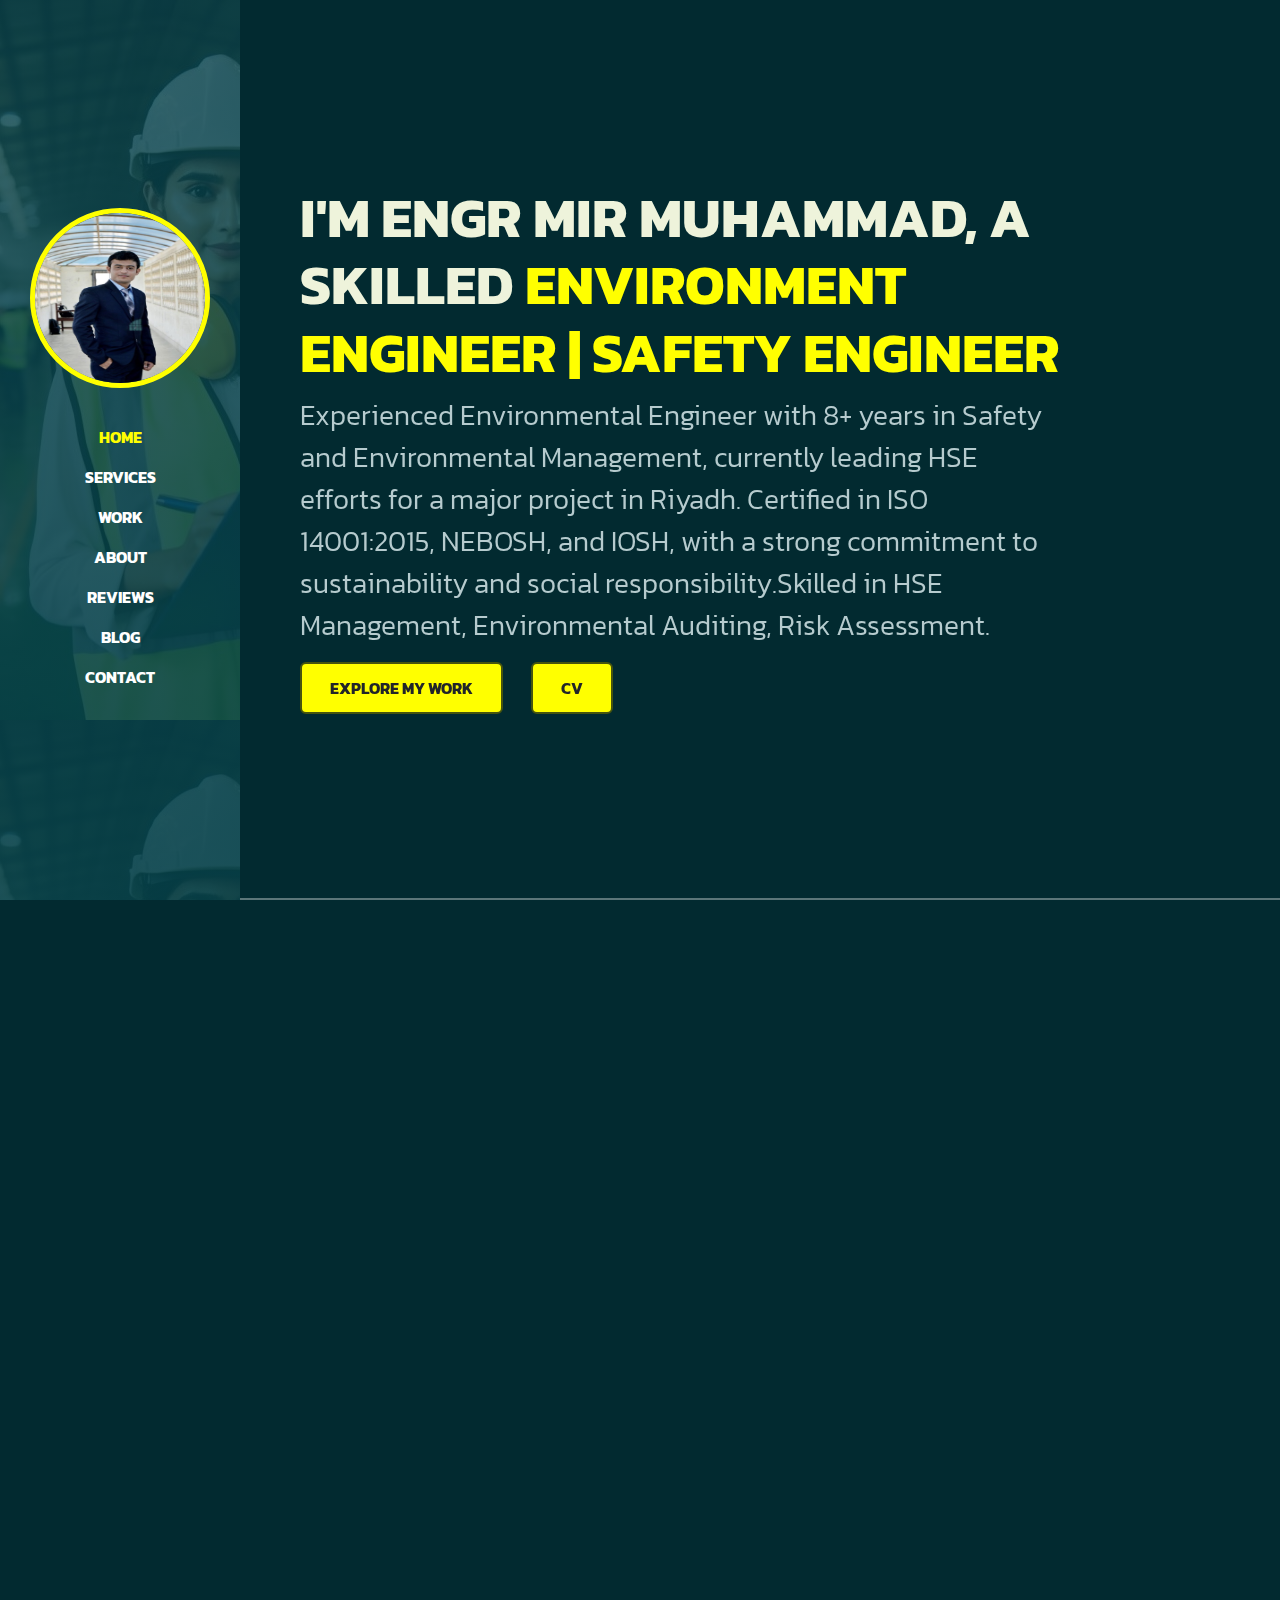
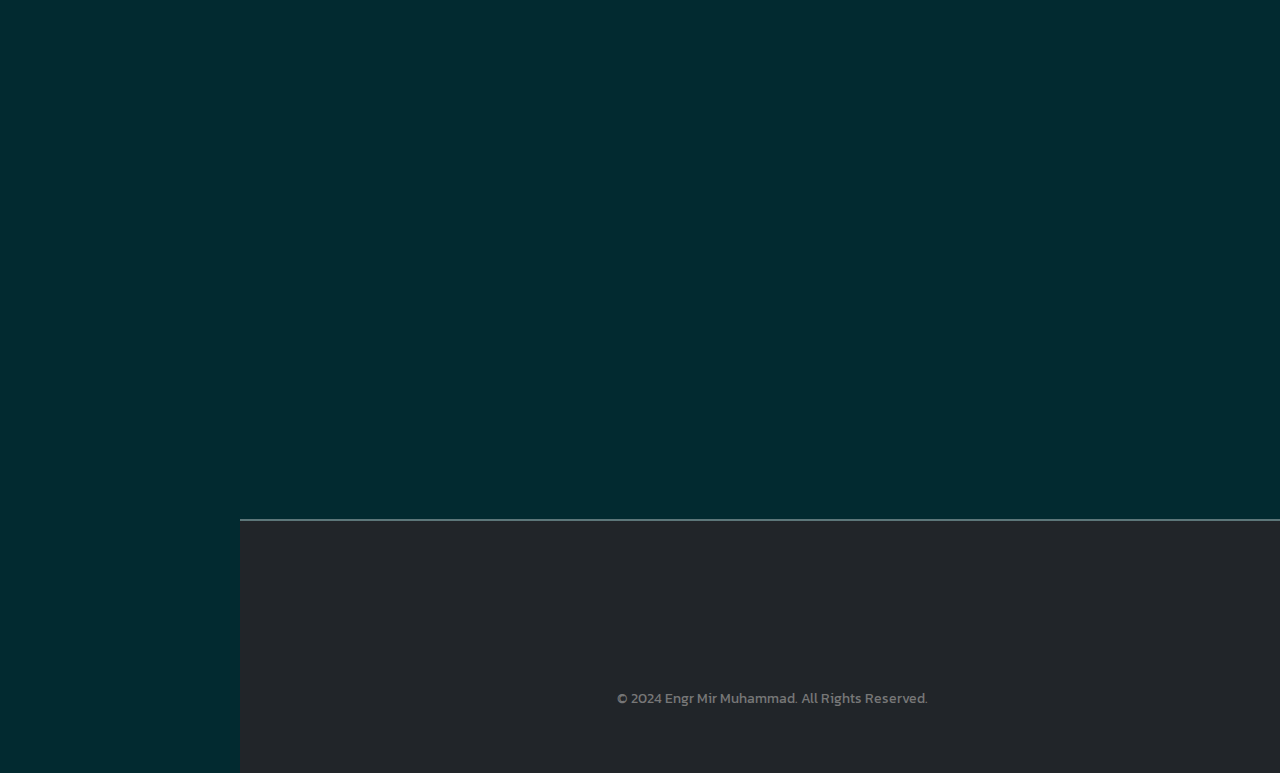
<file: index.html>
<!DOCTYPE html>
<html lang="en">
  <head>
    <meta charset="UTF-8" />
    <meta name="viewport" content="width=device-width, initial-scale=1.0" />
    <title>Engr Mir Muhammad</title>
    <link rel="stylesheet" href="assets/css/bootstrap.min.css" />
    <link rel="stylesheet" href="assets/css/aos.css" />
    <link rel="stylesheet" href="assets/css/line-awesome.min.css" />
    <link rel="stylesheet" href="assets/css/style.css" />
  </head>
  <body data-bs-spy="scroll" data-bs-target=".navbar">
    <!-- NAV BAR -->
    <nav class="navbar navbar-expand-lg navbar-dark fixed-top">
      <div class="container flex-lg-column">
        <a class="navbar-brand mx-lg-auto mb-lg-4" href="#">
          <span class="fw-bold h3 d-block d-lg-none">Engr Mir Muhammad</span>
          <img
            src="./assets/images/Profile Pic.jpeg"
            class="d-none d-lg-block rounded-circle profilepic"
          />
        </a>
       
        <button
          class="navbar-toggler me-4 " 
          type="button"
          data-bs-toggle="collapse"
          data-bs-target="#navbarNav"
          aria-controls="navbarNav"
          aria-expanded="false"
          aria-label="Toggle navigation"
        >
          <span class="navbar-toggler-icon"></span>
        </button>
        <div class="collapse navbar-collapse" id="navbarNav">
          <ul class="navbar-nav ms-auto flex-lg-column text-lg-center">
            <li class="nav-item">
              <a class="nav-link active" aria-current="page" href="#home"
                >Home</a
              >
            </li>
            <li class="nav-item">
              <a class="nav-link active" aria-current="page" href="#services"
                >Services</a
              >
            </li>
            <li class="nav-item">
              <a class="nav-link active" aria-current="page" href="#work"
                >Work</a
              >
            </li>
            <li class="nav-item">
              <a class="nav-link active" aria-current="page" href="#about"
                >About</a
              >
            </li>
            </li>
            <li class="nav-item">
              <a class="nav-link active" aria-current="page" href="#reviews"
                >Reviews</a
              >
            </li>
            <li class="nav-item">
              <a class="nav-link active" aria-current="page" href="#blog"
                >Blog</a
              >
            </li>
            <li class="nav-item">
              <a class="nav-link active" aria-current="page" href="#contact"
                >Contact</a
              >
            </li>
          </ul>
        </div>
      </div>
    </nav>
    <!-- //NAV BAR -->

    <!-- CONTENT WRAPPER -->
    <div id="content-wrapper">
      <!-- HOME SECTION -->
      <section id="home" class="full-hight px-lg-5">
        <div class="container">
          <div class="row">
            <div class="col-lg-10">
              <h1 class="text-uppercase display-4 fw-bold" data-aos="fade-up">
                I'm Engr Mir Muhammad, a skilled
                <span class="text-brand">Environment Engineer | Safety Engineer</span>
              </h1>
              <p
                class="lead mt-2 mb-3 fs-3"
                data-aos="fade-up"
                data-aos-delay="300"
              >
              Experienced Environmental Engineer with 8+ years in Safety and Environmental Management, currently leading 
              HSE efforts for a major project in Riyadh. Certified in ISO 14001:2015, NEBOSH, and IOSH, with a strong 
              commitment to sustainability and social responsibility.Skilled in HSE Management, Environmental Auditing, 
              Risk Assessment.
              </p>
              <div data-aos="fade-up" data-aos-delay="600">
                <a href="#work" class="btn btn-brand fw-bold me-4">
                  EXPLORE MY WORK</a
                >
                <a href="./assets/images/Mir Muhammad CV.pdf" class="btn btn-brand fw-bold me-4"> CV</a>
              </div>
            </div>
          </div>
        </div>
      </section>
      <!-- //HOME SECTION -->

      <!-- SERVICES -->
      <section id="services" class="full-hight px-lg-5">
        <div class="container">
          <div class="row p-4">
            <div class="col-md-8" data-aos="fade-up">
              <h6>SERVICES</h6>
              <h1>Services That I Provide</h1>
            </div>
          </div>

          <div class="row gy-4">
            <div class="col-md-4" data-aos="fade-up">
              <div class="bg-base p-4 rounded-4 shadow-effect">
                <div class="iconbox">
                  <i class="las la-feather"></i>
                </div>
                <h5 class="mt-3 mb-4">Branding</h5>
                <p>
                  Lorem ipsum dolor sit amet consectetur adipisicing elit.
                  Eligendi eveniet ullam harum sapiente quam alias a fugiat est,
                  nobis repellendus?
                </p>
                <a href="#" class="custom-link">See more</a>
              </div>
            </div>

            <div class="col-md-4" data-aos="fade-up" data-aos-delay="300">
              <div class="bg-base p-4 rounded-4 shadow-effect">
                <div class="iconbox">
                  <i class="las la-pencil-ruler"></i>
                </div>
                <h5 class="mt-3 mb-4">UI/UX Design</h5>
                <p>
                  Lorem ipsum dolor sit amet consectetur adipisicing elit.
                  Eligendi eveniet ullam harum sapiente quam alias a fugiat est,
                  nobis repellendus?
                </p>
                <a href="#" class="custom-link">See more</a>
              </div>
            </div>

            <div class="col-md-4" data-aos="fade-up" data-aos-delay="600">
              <div class="bg-base p-4 rounded-4 shadow-effect">
                <div class="iconbox">
                  <i class="las la-laptop-code"></i>
                </div>
                <h5 class="mt-3 mb-4">Web Designing</h5>
                <p>
                  Lorem ipsum dolor sit amet consectetur adipisicing elit.
                  Eligendi eveniet ullam harum sapiente quam alias a fugiat est,
                  nobis repellendus?
                </p>
                <a href="#" class="custom-link">See more</a>
              </div>
            </div>
          </div>
        </div>
      </section>
      <!-- //SERVICES -->

      <!-- WORK -->
      <section id="work" class="full-hight px-lg-5">
        <div class="container gy-4">
          <div class="row p-4">
            <div class="col-md-8" data-aos="fade-up">
              <h6>WORK</h6>
              <h1>My Rectent Projects</h1>
            </div>
          </div>

          <div class="row gy-4">
            <div class="col-md-6 rounded-4" data-aos="fade-up">
              <div class="card rounded-4 bg-base shadow-effect">
                <div class="img rounded-4">
                  <img src="./assets/images/meeting.jpg" class="rounded-4" />
                </div>
                <div class="card-content p-3">
                  <h4>Start up Loading Page</h4>
                  <p class="text-white">
                    Lorem ipsum dolor sit amet consectetur adipisicing elit.
                    Asperiores facere fugiat quae officia sequi nemo! Aspernatur
                    nesciunt ipsum nisi saepe!
                  </p>
                  <a href="Projects/project1.html" class="custom-link">Read More</a>
                </div>
              </div>
            </div>

            <div
              class="col-md-6 rounded-4"
              data-aos="fade-up"
              data-aos-delay="600"
            >
              <div class="card rounded-4 bg-base shadow-effect">
                <div class="img rounded-4">
                  <img src="./assets/images/meeting2.jpg" class="rounded-4" />
                </div>
                <div class="card-content p-3">
                  <h4>Start up Loading Page</h4>
                  <p class="text-white">
                    Lorem ipsum dolor sit amet consectetur adipisicing elit.
                    Asperiores facere fugiat quae officia sequi nemo! Aspernatur
                    nesciunt ipsum nisi saepe!
                  </p>
                  <a href="Projects/project2.html" class="custom-link">Read More</a>
                </div>
              </div>
            </div>

            <div class="col-md-6 rounded-4" data-aos="fade-up">
              <div class="card rounded-4 bg-base shadow-effect">
                <div class="img rounded-4">
                  <img src="./assets/images/meeting3.jpg" class="rounded-4" />
                </div>
                <div class="card-content p-3">
                  <h4>Start up Loading Page</h4>
                  <p class="text-white">
                    Lorem ipsum dolor sit amet consectetur adipisicing elit.
                    Asperiores facere fugiat quae officia sequi nemo! Aspernatur
                    nesciunt ipsum nisi saepe!
                  </p>
                  <a href="Projects/project3.html" class="custom-link">Read More</a>
                </div>
              </div>
            </div>

            <div
              class="col-md-6 rounded-4"
              data-aos="fade-up"
              data-aos-delay="600"
            >
              <div class="card rounded-4 bg-base shadow-effect">
                <div class="img rounded-4">
                  <img src="./assets/images/meeting4.jpg" class="rounded-4" />
                </div>
                <div class="card-content p-3">
                  <h4>Start up Loading Page</h4>
                  <p class="text-white">
                    Lorem ipsum dolor sit amet consectetur adipisicing elit.
                    Asperiores facere fugiat quae officia sequi nemo! Aspernatur
                    nesciunt ipsum nisi saepe!
                  </p>
                  <a href="Projects/project4.html" class="custom-link">Read More</a>
                </div>
              </div>
            </div>
          </div>
        </div>
      </section>
      <!-- //WORK -->

      <!-- ABOUT -->
      <section id="about" class="full-hight px-lg-5">
        <div class="container gy-4">
          <div class="row p-4">
            <div class="col-md-8" data-aos="fade-up">
              <h6>ABOUT</h6>
              <p>I hold a Bachelor's degree in Environmental Engineering and am a registered Environmental Engineer with the Saudi Council of Engineering, bringing over 8 years of experience in safety and environmental management.

                Currently, I serve as the HSE Lead at Almabani General Contractor, where I oversee the Sports Boulevard Foundation Package 6ABC mega project in Riyadh.
                
                My expertise includes developing and implementing HSE Management Systems that ensure compliance and foster a culture of safety and environmental sustainability.
                
                Throughout my career, I have earned several international certifications, including ISO 14001:2015 EMS Lead Auditor, NEBOSH IGC, IOSH Managing Safely, and Incident Investigation Team Leader.
                
                In addition to my professional work, I am committed to social work, which has further enhanced my leadership and teamwork skills.</p>
              <h1>Education</h1>
            </div>
          </div>

          <div class="row mb-4">
            <div class="col-md-12" data-aos="fade-up" data-aos-delay="300">
              <div class="bg-base p-4 rounded-4 shadow-effect">
                <h5 class="mt-3 mb-4">B.E Energy And Environment Engineering</h5>
                <h6 class="text-brand">
                  Dawood Universityof Engineering & Technology, Karachi (2013 - 2016)
                </h6>
                <p>
                  B.E. in Energy & Environment Engineering from Dawood University, Karachi (2013-2016), 
                  with a 3.42/4.00 CGPA. Registered with PEC as ENVIRO/01237.
                </p>
              </div>
            </div>
          </div>

          <div class="row mb-4">
            <div class="col-md-12" data-aos="fade-up" data-aos-delay="600">
              <div class="bg-base p-4 rounded-4 shadow-effect">
                <h5 class="mt-3 mb-4">Master of Software Engineering</h5>
                <h6 class="text-brand">
                  De Mars University Venston Bay (2015 - 2020)
                </h6>
                <p>
                  Lorem ipsum dolor sit amet consectetur adipisicing elit.
                  Eligendi eveniet ullam harum sapiente quam alias a fugiat est,
                  nobis repellendus?
                </p>
              </div>
            </div>
          </div>

          <div class="row mb-4">
            <div class="col-md-12" data-aos="fade-up" data-aos-delay="900">
              <div class="bg-base p-4 rounded-4 shadow-effect">
                <h5 class="mt-3 mb-4">Master of Software Engineering</h5>
                <h6 class="text-brand">
                  De Mars University Venston Bay (2015 - 2020)
                </h6>
                <p>
                  Lorem ipsum dolor sit amet consectetur adipisicing elit.
                  Eligendi eveniet ullam harum sapiente quam alias a fugiat est,
                  nobis repellendus?
                </p>
              </div>
            </div>
          </div>

          <!--=======Skill===== -->
          <!-- SKILLS -->
      <section id="skills" class="full-height px-lg-5">
         <div class="container gy-4">
            <div class="row p-4">
               <div class="col-md-8" data-aos="fade-up">
                 <h1>My Skills</h1>
               </div>

              <div class="col-md-12 mt-4">
              <div class="skill" data-aos="fade-up">
                 <h4>Basic Knowledge about waste water treatment</h4>
              <div class="progress rounded-4 bg-light">
              <div class="progress-bar bg-brand" role="progressbar" style="width: 90%" aria-valuenow="90" aria-valuemin="0" aria-valuemax="100">
               90%
              </div>
              </div>
        </div>

        <div class="skill" data-aos="fade-up" data-aos-delay="200">
              <h4>Strong Communication and Self Confidence
              </h4>
              <div class="progress rounded-4 bg-light">
                <div class="progress-bar bg-brand" role="progressbar" style="width: 85%" aria-valuenow="85" aria-valuemin="0" aria-valuemax="100">
                  85%
                </div>
          </div>
        </div>

        <div class="skill" data-aos="fade-up" data-aos-delay="400">
          <h4>Command on MS Office and Operating System
          </h4>
          <div class="progress rounded-4 bg-light">
            <div class="progress-bar bg-brand" role="progressbar" style="width: 80%" aria-valuenow="80" aria-valuemin="0" aria-valuemax="100">
              80%
            </div>
          </div>
        </div>

        <div class="skill" data-aos="fade-up" data-aos-delay="600">
          <h4>Expertise on Fire Alarm System, Hydrant, Sprinklers & FM 200System
          </h4>
          <div class="progress rounded-4 bg-light">
            <div class="progress-bar bg-brand" role="progressbar" style="width: 75%" aria-valuenow="75" aria-valuemin="0" aria-valuemax="100">
              75%
            </div>
          </div>
        </div>
      </div>
    </div>
  </div>
      </section>
      <!-- //SKILLS -->

            
          
          
        </div>
      </section>
      <!-- //ABOUT -->

      <!-- REVIEWS -->
      <section id="reviews" class="full-hight px-lg-5">
        <div class="container gy-4">
          <div class="row p-4">
            <div class="col-md-8" data-aos="fade-up">
              <h6>REVIEWS</h6>
              <h1>What my subscribers say about me</h1>
            </div>

            <div class="row gy-3 h6">
              <div class="col-lg-4" data-aos="fade-up" data-aos-delay="300">
                <div class="p-4 shadow-effect bg-base py-4 rounded-4">
                  <div class="stars rounded-4 mb-3">
                    <i class="las la-star"></i>
                    <i class="las la-star"></i>
                    <i class="las la-star"></i>
                    <i class="las la-star"></i>
                    <i class="las la-star"></i>
                  </div>
                  <p>
                    Lorem ipsum dolor sit amet consectetur adipisicing elit.
                    Ipsum quam laudantium repellendus non corporis tenetur quas
                    ad repellat labore qui.
                  </p>
                  <div class="person">
                    <h3>ABC</h3>
                    <p>Instagram</p>
                  </div>
                </div>
              </div>
              <div class="col-lg-4" data-aos="fade-up" data-aos-delay="600">
                <div class="p-4 shadow-effect bg-base py-4 rounded-4">
                  <div class="stars rounded-4 mb-3">
                    <i class="las la-star"></i>
                    <i class="las la-star"></i>
                    <i class="las la-star"></i>
                    <i class="las la-star"></i>
                    <i class="las la-star"></i>
                  </div>
                  <p>
                    Lorem ipsum dolor sit amet consectetur adipisicing elit.
                    Ipsum quam laudantium repellendus non corporis tenetur quas
                    ad repellat labore qui.
                  </p>
                  <div class="person">
                    <h3>Dev</h3>
                    <p>Instagram</p>
                  </div>
                </div>
              </div>
              <div class="col-lg-4" data-aos="fade-up" data-aos-delay="900">
                <div class="p-4 shadow-effect bg-base py-4 rounded-4">
                  <div class="stars rounded-4 mb-3">
                    <i class="las la-star"></i>
                    <i class="las la-star"></i>
                    <i class="las la-star"></i>
                    <i class="las la-star"></i>
                    <i class="las la-star"></i>
                  </div>
                  <p>
                    Lorem ipsum dolor sit amet consectetur adipisicing elit.
                    Ipsum quam laudantium repellendus non corporis tenetur quas
                    ad repellat labore qui.
                  </p>
                  <div class="person">
                    <h3>XYZ</h3>
                    <p>Instagram</p>
                  </div>
                </div>
              </div>
            </div>
          </div>
        </div>
      </section>
      <!-- //REVIEWS -->

      <!-- BLOG -->
      <section id="blog" class="full-hight px-lg-5">
        <div class="container gy-4">
          <div class="row p-4">
            <div class="col-md-8" data-aos="fade-up">
              <h6>BLOG</h6>
              <h1>My BLog Posts</h1>
            </div>

            <div class="row gy-4">
              <div class="col-md-4" data-aos="fade-up" data-aos-delay="">
                <div class="card rounded-4 bg-base shadow-effect gy-4">
                  <div class="img rounded-4">
                    <img
                      src="./assets/images/blog-post-1.jpg"
                      class="rounded-4"
                    />
                  </div>
                  <div class="card-content p-3">
                    <p class="text-brand mb-2">20 Dec, 2022</p>
                    <h4 class="mb-4">
                      Design a creative landing page using Bootstrap 5
                    </h4>
                    <a href="#" class="custom-link">Read More</a>
                  </div>
                </div>
              </div>

              <div class="col-md-4" data-aos="fade-up" data-aos-delay="300">
                <div class="card rounded-4 bg-base shadow-effect gy-4">
                  <div class="img rounded-4">
                    <img
                      src="./assets/images/blog-post-2.jpg"
                      class="rounded-4"
                    />
                  </div>
                  <div class="card-content p-3">
                    <p class="text-brand mb-2">20 Dec, 2022</p>
                    <h4 class="mb-4">
                      Design a creative landing page using Bootstrap 5
                    </h4>
                    <a href="#" class="custom-link">Read More</a>
                  </div>
                </div>
              </div>

              <div class="col-md-4" data-aos="fade-up" data-aos-delay="600">
                <div class="card rounded-4 bg-base shadow-effect gy-4">
                  <div class="img rounded-4">
                    <img
                      src="./assets/images/blog-post-3.jpg"
                      class="rounded-4"
                    />
                  </div>
                  <div class="card-content p-3">
                    <p class="text-brand mb-2">20 Dec, 2022</p>
                    <h4 class="mb-4">
                      Design a creative landing page using Bootstrap 5
                    </h4>
                    <a href="#" class="custom-link">Read More</a>
                  </div>
                </div>
              </div>
            </div>
          </div>
        </div>
      </section>
      <!-- //BLOG -->

      <!-- CONTACT -->
     
      <!-- //CONTACT -->

      <!-- FOOTER -->
      <footer class="px-lg-5 py-4 bg-dark text-white">
        <section id="contact" class=" px-lg-5">
        <div class="container m-4">
          <div class="row justify-content-between align-items-center gy-4">
            <div class="col-md-6" data-aos="fade-up" data-aos-delay="300">
              <h5 class="mb-3">Contact Me</h5>
              <p class="mb-1">
                <strong>Email:</strong> <a href="mailto:Abc@gmail.com" class="text-decoration-none text-white">Jamali14@yahoo.com</a>
              </p>
              <p class="mb-0">
                <strong>Cell:</strong> <a href="tel:+921234567890" class="text-decoration-none text-white">+92 3085835851</a>
              </p>
            </div>
            <div class="col-md-4 text-md-end">
              <div class="social-icons d-flex gap-3">
                 <div class="col-md-6" data-aos="fade-up" data-aos-delay="300">
                <a href="https://www.linkedin.com/in/mir-muhammad/" class="text-white fs-4"><i class="lab la-linkedin-in"></i></a>
                <a href="#" class="text-white fs-4"><i class="lab la-github"></i></a>
                <a href="#" class="text-white fs-4"><i class="lab la-instagram"></i></a>
              </div>
            </div>
          </div>
          <div class="row mt-4">
            <div class="col text-center">
              <p class="mb-0 small">&copy; 2024 Engr Mir Muhammad. All Rights Reserved.</p>
            </div>
          </div>
        </div>
      </section>
      </footer>
      
      <!-- //FOOTER -->
    </div>
    <!--//CONTENT WRAPPER -->

    <script src="assets/js/bootstrap.bundle.min.js"></script>
    <script src="assets/js/aos.js"></script>
    <script src="assets/js/main.js"></script>
  </body>
</html>
</file>
<file: assets/css/style.css>
@import url("https://fonts.googleapis.com/css2?family=Bai+Jamjuree:wght@400;500;600;700&family=Kanit:wght@300;400;500;600&display=swap");

:root {
  --color-body: #b6cbce;
  --color-heading: #eef3db;
  --color-base: #057786;
  --color-base2: #022a30;
  --color-brand: #FFFF00;
  --color-brand2: #46540f;
  --sidbar-width: 240px;
  --font-base: "Kanit";
}

body {
  background-color: var(--color-base2);
  color: var(--color-body);
  font-family: var(--font-base);
}

.card .img {
  overflow: hidden;
}

.card .img img {
  transition: all 0.5s ease;
  height: 425px !important;
}
.card:hover .img img {
  transform: scale(1.1);
}

h1,
h2,
h3,
h4,
h5,
h6 {
  color: var(--color-heading);
  font-weight: 700;
}

a {
  text-decoration: none;
  color: var(--color-body);
  transition: all 0.4s ease;
}

a:hover {
  color: var(--color-brand);
}

img {
  width: 100%;
}



.navbar .nav-link {
  font-weight: 700 !important;
  text-transform: uppercase;
  color: white;
}
.navbar .nav-link:hover {
  color: var(--color-brand);
}

@media (min-width: 992px) {
  .navbar {
    min-height: 100vh !important;
    max-width: var(--sidbar-width) !important;
    background: linear-gradient(rgba(3, 63, 71, 0.8), rgba(3, 63, 71, 0.9)),
      url("/assets/images/sidebar-img.jpg") !important;
    background-size: cover;
    background-position: center;
  }

  .navbar-brand img {
    border: 5px solid var(--color-brand);
  }

  #content-wrapper {
    margin-left: var(--sidbar-width);
  }
}

.text-brand {
  color: var(--color-brand);
}

.full-hight {
  min-height: 100vh;
  height: 100%;
  display: flex;
  flex-direction: column;
  justify-content: center;
  padding-top: 80px;
  padding-bottom: 80px;
  border-bottom: 2px solid rgba(255, 255, 255, 0.355);
}

.bg-base {
  background-color: var(--color-base);
}

.shadow-effect {
  transition: all 0.5s ease;
}

.shadow-effect:hover {
  box-shadow: -6px 6px 0 0 var(--color-brand);
}

.navbar .nav-link.active {
  color: var(--color-brand);
}

.iconbox {
  width: 60px;
  height: 60px;
  border-radius: 15px;
  display: flex;
  align-items: center;
  justify-content: center;
  font-size: 32px;
  background-color: var(--color-brand);
  color: var(--color-base);
}

/* BTN */
.btn {
  padding: 12px 28px;
  font-weight: 700 !important;
}

.stars {
  color: var(--color-brand2);
}

.btn-brand {
  border: 2px solid var(--color-brand);
  background-color: var(--color-brand);
  border: 2px solid var(--color-brand2);
}

.text-brand {
  color: var(--color-brand);
}

.btn-brand:hover,
.btn-brand:focus {
  background-color: var(--color-brand2);
  border: 2px solid var(--color-brand2);
  color: var(--color-base);
}
/* //BTN */

.custom-link {
  font-weight: 700;
  position: relative;
}

.custom-link::after {
  content: "";
  width: 0;
  height: 2px;
  background-color: var(--color-brand);
  position: absolute;
  left: 0;
  top: 110%;
  right: 0;
  bottom: 0;
  transition: all 0.3s ease;
}
.custom-link:hover::after {
  width: 100%;
}

.navbar {
  background-color: var(--color-base);
}

#contact .form-control {
  background-color: var(--color-base);
  color: var(--color-body);
  border-color: var(--color-base);
}

#contact .form-control:focus {
  border-color: var(--color-brand);
  box-shadow: none;
}

#contact .form-control::placeholder {
  color: var(--color-body);
}

#contact input.form-control {
  height: 42px;
}

.social-icons a {
  width: 40px;
  height: 40px;
  display: inline-flex;
  justify-content: center;
  align-items: center;
  border-radius: 100px;
  background-color: var(--color-base);
  color: var(--color-brand);
  font-size: 24px;
}
.profilepic {
  width: 180px;
  height: 180px;
}

@media (max-width: 422px) {
  .num {
    padding-top: 2rem;
    display: block;
  }
}


     /* Footer */
footer {
  background-color: #1a1a1a; /* Dark background */
  color: #ffffff; /* White text for contrast */
}

footer h5 {
  font-weight: 600;
  margin-bottom: 1rem;
}

footer a {
  color: #ffffff; /* Keep the text white */
  transition: color 0.3s ease; /* Smooth transition for hover effect */
  text-decoration: none;
}

footer a:hover {
  color: #00acee; /* Change to a lighter color or accent color on hover */
}

footer .social-icons a {
  display: inline-flex;
  align-items: center;
  justify-content: center;
  width: 40px;
  height: 40px;
  background-color: #333; /* Slightly lighter background for icons */
  border-radius: 50%;
  transition: background-color 0.3s ease;
}

footer .social-icons a:hover {
  background-color: #00acee; /* Change icon background on hover */
  color: #ffffff; /* Ensure icon color stays white */
}

footer p {
  margin: 0.2rem 0; /* Small margin between paragraphs */
}

footer .container {
  max-width: 1200px; /* Control the max width for better appearance */
}

footer .row {
  margin-bottom: 1rem; /* Space between sections */
}

footer .row.mt-4 {
  margin-top: 2rem; /* Additional space for the copyright section */
}

footer .small {
  font-size: 0.875rem; /* Smaller text for the copyright note */
  color: #777; /* Lighter text color for subtlety */
}

@media (max-width: 768px) {
  footer .social-icons {
    justify-content: center; /* Center social icons on smaller screens */
  }

  footer .row.mt-4 {
    text-align: center; /* Center text on smaller screens */
  }
}

      /* Skills */

  /* SKILLS SECTION STYLES */
.skill {
  margin-bottom: 20px;
}

.skill h4 {
  margin-bottom: 10px;
  font-weight: 600;
}

.progress {
  height: 20px;
  overflow: hidden;
}

.progress-bar {
  height: 100%;
  text-align: right;
  padding-right: 10px;
  color: #fff;
  display: flex;
  align-items: center;
  justify-content: flex-end;
  transition: width 0.6s ease;
}

.bg-brand {
  background-color: #3498db; /* Customize your brand color here */
}

.bg-light {
  background-color: #e9ecef; /* Light background for the progress bar container */
}
</file>
<file: assets/css/line-awesome.min.css>
.la,.lab,.lad,.lal,.lar,.las{-moz-osx-font-smoothing:grayscale;-webkit-font-smoothing:antialiased;display:inline-block;font-style:normal;font-variant:normal;text-rendering:auto;line-height:1}.la-lg{font-size:1.33333em;line-height:.75em;vertical-align:-.0667em}.la-xs{font-size:.75em}.la-sm{font-size:.875em}.la-1x{font-size:1em}.la-2x{font-size:2em}.la-3x{font-size:3em}.la-4x{font-size:4em}.la-5x{font-size:5em}.la-6x{font-size:6em}.la-7x{font-size:7em}.la-8x{font-size:8em}.la-9x{font-size:9em}.la-10x{font-size:10em}.la-fw{text-align:center;width:1.25em}.la-ul{list-style-type:none;margin-left:2.5em;padding-left:0}.la-ul>li{position:relative}.la-li{left:-2em;position:absolute;text-align:center;width:2em;line-height:inherit}.la-border{border:solid .08em #eee;border-radius:.1em;padding:.2em .25em .15em}.la-pull-left{float:left}.la-pull-right{float:right}.la.la-pull-left,.lab.la-pull-left,.lal.la-pull-left,.lar.la-pull-left,.las.la-pull-left{margin-right:.3em}.la.la-pull-right,.lab.la-pull-right,.lal.la-pull-right,.lar.la-pull-right,.las.la-pull-right{margin-left:.3em}.la-spin{-webkit-animation:la-spin 2s infinite linear;animation:la-spin 2s infinite linear}.la-pulse{-webkit-animation:la-spin 1s infinite steps(8);animation:la-spin 1s infinite steps(8)}@-webkit-keyframes la-spin{0%{-webkit-transform:rotate(0);transform:rotate(0)}100%{-webkit-transform:rotate(360deg);transform:rotate(360deg)}}@keyframes la-spin{0%{-webkit-transform:rotate(0);transform:rotate(0)}100%{-webkit-transform:rotate(360deg);transform:rotate(360deg)}}.la-rotate-90{-webkit-transform:rotate(90deg);transform:rotate(90deg)}.la-rotate-180{-webkit-transform:rotate(180deg);transform:rotate(180deg)}.la-rotate-270{-webkit-transform:rotate(270deg);transform:rotate(270deg)}.la-flip-horizontal{-webkit-transform:scale(-1,1);transform:scale(-1,1)}.la-flip-vertical{-webkit-transform:scale(1,-1);transform:scale(1,-1)}.la-flip-both,.la-flip-horizontal.la-flip-vertical{-webkit-transform:scale(-1,-1);transform:scale(-1,-1)}:root .la-flip-both,:root .la-flip-horizontal,:root .la-flip-vertical,:root .la-rotate-180,:root .la-rotate-270,:root .la-rotate-90{-webkit-filter:none;filter:none}.la-stack{display:inline-block;height:2em;line-height:2em;position:relative;vertical-align:middle;width:2.5em}.la-stack-1x,.la-stack-2x{left:0;position:absolute;text-align:center;width:100%}.la-stack-1x{line-height:inherit}.la-stack-2x{font-size:2em}.la-inverse{color:#fff}.la-500px:before{content:"\f26e"}.la-accessible-icon:before{content:"\f368"}.la-accusoft:before{content:"\f369"}.la-acquisitions-incorporated:before{content:"\f6af"}.la-ad:before{content:"\f641"}.la-address-book:before{content:"\f2b9"}.la-address-card:before{content:"\f2bb"}.la-adjust:before{content:"\f042"}.la-adn:before{content:"\f170"}.la-adobe:before{content:"\f778"}.la-adversal:before{content:"\f36a"}.la-affiliatetheme:before{content:"\f36b"}.la-air-freshener:before{content:"\f5d0"}.la-airbnb:before{content:"\f834"}.la-algolia:before{content:"\f36c"}.la-align-center:before{content:"\f037"}.la-align-justify:before{content:"\f039"}.la-align-left:before{content:"\f036"}.la-align-right:before{content:"\f038"}.la-alipay:before{content:"\f642"}.la-allergies:before{content:"\f461"}.la-amazon:before{content:"\f270"}.la-amazon-pay:before{content:"\f42c"}.la-ambulance:before{content:"\f0f9"}.la-american-sign-language-interpreting:before{content:"\f2a3"}.la-amilia:before{content:"\f36d"}.la-anchor:before{content:"\f13d"}.la-android:before{content:"\f17b"}.la-angellist:before{content:"\f209"}.la-angle-double-down:before{content:"\f103"}.la-angle-double-left:before{content:"\f100"}.la-angle-double-right:before{content:"\f101"}.la-angle-double-up:before{content:"\f102"}.la-angle-down:before{content:"\f107"}.la-angle-left:before{content:"\f104"}.la-angle-right:before{content:"\f105"}.la-angle-up:before{content:"\f106"}.la-angry:before{content:"\f556"}.la-angrycreative:before{content:"\f36e"}.la-angular:before{content:"\f420"}.la-ankh:before{content:"\f644"}.la-app-store:before{content:"\f36f"}.la-app-store-ios:before{content:"\f370"}.la-apper:before{content:"\f371"}.la-apple:before{content:"\f179"}.la-apple-alt:before{content:"\f5d1"}.la-apple-pay:before{content:"\f415"}.la-archive:before{content:"\f187"}.la-archway:before{content:"\f557"}.la-arrow-alt-circle-down:before{content:"\f358"}.la-arrow-alt-circle-left:before{content:"\f359"}.la-arrow-alt-circle-right:before{content:"\f35a"}.la-arrow-alt-circle-up:before{content:"\f35b"}.la-arrow-circle-down:before{content:"\f0ab"}.la-arrow-circle-left:before{content:"\f0a8"}.la-arrow-circle-right:before{content:"\f0a9"}.la-arrow-circle-up:before{content:"\f0aa"}.la-arrow-down:before{content:"\f063"}.la-arrow-left:before{content:"\f060"}.la-arrow-right:before{content:"\f061"}.la-arrow-up:before{content:"\f062"}.la-arrows-alt:before{content:"\f0b2"}.la-arrows-alt-h:before{content:"\f337"}.la-arrows-alt-v:before{content:"\f338"}.la-artstation:before{content:"\f77a"}.la-assistive-listening-systems:before{content:"\f2a2"}.la-asterisk:before{content:"\f069"}.la-asymmetrik:before{content:"\f372"}.la-at:before{content:"\f1fa"}.la-atlas:before{content:"\f558"}.la-atlassian:before{content:"\f77b"}.la-atom:before{content:"\f5d2"}.la-audible:before{content:"\f373"}.la-audio-description:before{content:"\f29e"}.la-autoprefixer:before{content:"\f41c"}.la-avianex:before{content:"\f374"}.la-aviato:before{content:"\f421"}.la-award:before{content:"\f559"}.la-aws:before{content:"\f375"}.la-baby:before{content:"\f77c"}.la-baby-carriage:before{content:"\f77d"}.la-backspace:before{content:"\f55a"}.la-backward:before{content:"\f04a"}.la-bacon:before{content:"\f7e5"}.la-balance-scale:before{content:"\f24e"}.la-balance-scale-left:before{content:"\f515"}.la-balance-scale-right:before{content:"\f516"}.la-ban:before{content:"\f05e"}.la-band-aid:before{content:"\f462"}.la-bandcamp:before{content:"\f2d5"}.la-barcode:before{content:"\f02a"}.la-bars:before{content:"\f0c9"}.la-baseball-ball:before{content:"\f433"}.la-basketball-ball:before{content:"\f434"}.la-bath:before{content:"\f2cd"}.la-battery-empty:before{content:"\f244"}.la-battery-full:before{content:"\f240"}.la-battery-half:before{content:"\f242"}.la-battery-quarter:before{content:"\f243"}.la-battery-three-quarters:before{content:"\f241"}.la-battle-net:before{content:"\f835"}.la-bed:before{content:"\f236"}.la-beer:before{content:"\f0fc"}.la-behance:before{content:"\f1b4"}.la-behance-square:before{content:"\f1b5"}.la-bell:before{content:"\f0f3"}.la-bell-slash:before{content:"\f1f6"}.la-bezier-curve:before{content:"\f55b"}.la-bible:before{content:"\f647"}.la-bicycle:before{content:"\f206"}.la-biking:before{content:"\f84a"}.la-bimobject:before{content:"\f378"}.la-binoculars:before{content:"\f1e5"}.la-biohazard:before{content:"\f780"}.la-birthday-cake:before{content:"\f1fd"}.la-bitbucket:before{content:"\f171"}.la-bitcoin:before{content:"\f379"}.la-bity:before{content:"\f37a"}.la-black-tie:before{content:"\f27e"}.la-blackberry:before{content:"\f37b"}.la-blender:before{content:"\f517"}.la-blender-phone:before{content:"\f6b6"}.la-blind:before{content:"\f29d"}.la-blog:before{content:"\f781"}.la-blogger:before{content:"\f37c"}.la-blogger-b:before{content:"\f37d"}.la-bluetooth:before{content:"\f293"}.la-bluetooth-b:before{content:"\f294"}.la-bold:before{content:"\f032"}.la-bolt:before{content:"\f0e7"}.la-bomb:before{content:"\f1e2"}.la-bone:before{content:"\f5d7"}.la-bong:before{content:"\f55c"}.la-book:before{content:"\f02d"}.la-book-dead:before{content:"\f6b7"}.la-book-medical:before{content:"\f7e6"}.la-book-open:before{content:"\f518"}.la-book-reader:before{content:"\f5da"}.la-bookmark:before{content:"\f02e"}.la-bootstrap:before{content:"\f836"}.la-border-all:before{content:"\f84c"}.la-border-none:before{content:"\f850"}.la-border-style:before{content:"\f853"}.la-bowling-ball:before{content:"\f436"}.la-box:before{content:"\f466"}.la-box-open:before{content:"\f49e"}.la-boxes:before{content:"\f468"}.la-braille:before{content:"\f2a1"}.la-brain:before{content:"\f5dc"}.la-bread-slice:before{content:"\f7ec"}.la-briefcase:before{content:"\f0b1"}.la-briefcase-medical:before{content:"\f469"}.la-broadcast-tower:before{content:"\f519"}.la-broom:before{content:"\f51a"}.la-brush:before{content:"\f55d"}.la-btc:before{content:"\f15a"}.la-buffer:before{content:"\f837"}.la-bug:before{content:"\f188"}.la-building:before{content:"\f1ad"}.la-bullhorn:before{content:"\f0a1"}.la-bullseye:before{content:"\f140"}.la-burn:before{content:"\f46a"}.la-buromobelexperte:before{content:"\f37f"}.la-bus:before{content:"\f207"}.la-bus-alt:before{content:"\f55e"}.la-business-time:before{content:"\f64a"}.la-buy-n-large:before{content:"\f8a6"}.la-buysellads:before{content:"\f20d"}.la-calculator:before{content:"\f1ec"}.la-calendar:before{content:"\f133"}.la-calendar-alt:before{content:"\f073"}.la-calendar-check:before{content:"\f274"}.la-calendar-day:before{content:"\f783"}.la-calendar-minus:before{content:"\f272"}.la-calendar-plus:before{content:"\f271"}.la-calendar-times:before{content:"\f273"}.la-calendar-week:before{content:"\f784"}.la-camera:before{content:"\f030"}.la-camera-retro:before{content:"\f083"}.la-campground:before{content:"\f6bb"}.la-canadian-maple-leaf:before{content:"\f785"}.la-candy-cane:before{content:"\f786"}.la-cannabis:before{content:"\f55f"}.la-capsules:before{content:"\f46b"}.la-car:before{content:"\f1b9"}.la-car-alt:before{content:"\f5de"}.la-car-battery:before{content:"\f5df"}.la-car-crash:before{content:"\f5e1"}.la-car-side:before{content:"\f5e4"}.la-caret-down:before{content:"\f0d7"}.la-caret-left:before{content:"\f0d9"}.la-caret-right:before{content:"\f0da"}.la-caret-square-down:before{content:"\f150"}.la-caret-square-left:before{content:"\f191"}.la-caret-square-right:before{content:"\f152"}.la-caret-square-up:before{content:"\f151"}.la-caret-up:before{content:"\f0d8"}.la-carrot:before{content:"\f787"}.la-cart-arrow-down:before{content:"\f218"}.la-cart-plus:before{content:"\f217"}.la-cash-register:before{content:"\f788"}.la-cat:before{content:"\f6be"}.la-cc-amazon-pay:before{content:"\f42d"}.la-cc-amex:before{content:"\f1f3"}.la-cc-apple-pay:before{content:"\f416"}.la-cc-diners-club:before{content:"\f24c"}.la-cc-discover:before{content:"\f1f2"}.la-cc-jcb:before{content:"\f24b"}.la-cc-mastercard:before{content:"\f1f1"}.la-cc-paypal:before{content:"\f1f4"}.la-cc-stripe:before{content:"\f1f5"}.la-cc-visa:before{content:"\f1f0"}.la-centercode:before{content:"\f380"}.la-centos:before{content:"\f789"}.la-certificate:before{content:"\f0a3"}.la-chair:before{content:"\f6c0"}.la-chalkboard:before{content:"\f51b"}.la-chalkboard-teacher:before{content:"\f51c"}.la-charging-station:before{content:"\f5e7"}.la-chart-area:before{content:"\f1fe"}.la-chart-bar:before{content:"\f080"}.la-chart-line:before{content:"\f201"}.la-chart-pie:before{content:"\f200"}.la-check:before{content:"\f00c"}.la-check-circle:before{content:"\f058"}.la-check-double:before{content:"\f560"}.la-check-square:before{content:"\f14a"}.la-cheese:before{content:"\f7ef"}.la-chess:before{content:"\f439"}.la-chess-bishop:before{content:"\f43a"}.la-chess-board:before{content:"\f43c"}.la-chess-king:before{content:"\f43f"}.la-chess-knight:before{content:"\f441"}.la-chess-pawn:before{content:"\f443"}.la-chess-queen:before{content:"\f445"}.la-chess-rook:before{content:"\f447"}.la-chevron-circle-down:before{content:"\f13a"}.la-chevron-circle-left:before{content:"\f137"}.la-chevron-circle-right:before{content:"\f138"}.la-chevron-circle-up:before{content:"\f139"}.la-chevron-down:before{content:"\f078"}.la-chevron-left:before{content:"\f053"}.la-chevron-right:before{content:"\f054"}.la-chevron-up:before{content:"\f077"}.la-child:before{content:"\f1ae"}.la-chrome:before{content:"\f268"}.la-chromecast:before{content:"\f838"}.la-church:before{content:"\f51d"}.la-circle:before{content:"\f111"}.la-circle-notch:before{content:"\f1ce"}.la-city:before{content:"\f64f"}.la-clinic-medical:before{content:"\f7f2"}.la-clipboard:before{content:"\f328"}.la-clipboard-check:before{content:"\f46c"}.la-clipboard-list:before{content:"\f46d"}.la-clock:before{content:"\f017"}.la-clone:before{content:"\f24d"}.la-closed-captioning:before{content:"\f20a"}.la-cloud:before{content:"\f0c2"}.la-cloud-download-alt:before{content:"\f381"}.la-cloud-meatball:before{content:"\f73b"}.la-cloud-moon:before{content:"\f6c3"}.la-cloud-moon-rain:before{content:"\f73c"}.la-cloud-rain:before{content:"\f73d"}.la-cloud-showers-heavy:before{content:"\f740"}.la-cloud-sun:before{content:"\f6c4"}.la-cloud-sun-rain:before{content:"\f743"}.la-cloud-upload-alt:before{content:"\f382"}.la-cloudscale:before{content:"\f383"}.la-cloudsmith:before{content:"\f384"}.la-cloudversify:before{content:"\f385"}.la-cocktail:before{content:"\f561"}.la-code:before{content:"\f121"}.la-code-branch:before{content:"\f126"}.la-codepen:before{content:"\f1cb"}.la-codiepie:before{content:"\f284"}.la-coffee:before{content:"\f0f4"}.la-cog:before{content:"\f013"}.la-cogs:before{content:"\f085"}.la-coins:before{content:"\f51e"}.la-columns:before{content:"\f0db"}.la-comment:before{content:"\f075"}.la-comment-alt:before{content:"\f27a"}.la-comment-dollar:before{content:"\f651"}.la-comment-dots:before{content:"\f4ad"}.la-comment-medical:before{content:"\f7f5"}.la-comment-slash:before{content:"\f4b3"}.la-comments:before{content:"\f086"}.la-comments-dollar:before{content:"\f653"}.la-compact-disc:before{content:"\f51f"}.la-compass:before{content:"\f14e"}.la-compress:before{content:"\f066"}.la-compress-arrows-alt:before{content:"\f78c"}.la-concierge-bell:before{content:"\f562"}.la-confluence:before{content:"\f78d"}.la-connectdevelop:before{content:"\f20e"}.la-contao:before{content:"\f26d"}.la-cookie:before{content:"\f563"}.la-cookie-bite:before{content:"\f564"}.la-copy:before{content:"\f0c5"}.la-copyright:before{content:"\f1f9"}.la-cotton-bureau:before{content:"\f89e"}.la-couch:before{content:"\f4b8"}.la-cpanel:before{content:"\f388"}.la-creative-commons:before{content:"\f25e"}.la-creative-commons-by:before{content:"\f4e7"}.la-creative-commons-nc:before{content:"\f4e8"}.la-creative-commons-nc-eu:before{content:"\f4e9"}.la-creative-commons-nc-jp:before{content:"\f4ea"}.la-creative-commons-nd:before{content:"\f4eb"}.la-creative-commons-pd:before{content:"\f4ec"}.la-creative-commons-pd-alt:before{content:"\f4ed"}.la-creative-commons-remix:before{content:"\f4ee"}.la-creative-commons-sa:before{content:"\f4ef"}.la-creative-commons-sampling:before{content:"\f4f0"}.la-creative-commons-sampling-plus:before{content:"\f4f1"}.la-creative-commons-share:before{content:"\f4f2"}.la-creative-commons-zero:before{content:"\f4f3"}.la-credit-card:before{content:"\f09d"}.la-critical-role:before{content:"\f6c9"}.la-crop:before{content:"\f125"}.la-crop-alt:before{content:"\f565"}.la-cross:before{content:"\f654"}.la-crosshairs:before{content:"\f05b"}.la-crow:before{content:"\f520"}.la-crown:before{content:"\f521"}.la-crutch:before{content:"\f7f7"}.la-css3:before{content:"\f13c"}.la-css3-alt:before{content:"\f38b"}.la-cube:before{content:"\f1b2"}.la-cubes:before{content:"\f1b3"}.la-cut:before{content:"\f0c4"}.la-cuttlefish:before{content:"\f38c"}.la-d-and-d:before{content:"\f38d"}.la-d-and-d-beyond:before{content:"\f6ca"}.la-dashcube:before{content:"\f210"}.la-database:before{content:"\f1c0"}.la-deaf:before{content:"\f2a4"}.la-delicious:before{content:"\f1a5"}.la-democrat:before{content:"\f747"}.la-deploydog:before{content:"\f38e"}.la-deskpro:before{content:"\f38f"}.la-desktop:before{content:"\f108"}.la-dev:before{content:"\f6cc"}.la-deviantart:before{content:"\f1bd"}.la-dharmachakra:before{content:"\f655"}.la-dhl:before{content:"\f790"}.la-diagnoses:before{content:"\f470"}.la-diaspora:before{content:"\f791"}.la-dice:before{content:"\f522"}.la-dice-d20:before{content:"\f6cf"}.la-dice-d6:before{content:"\f6d1"}.la-dice-five:before{content:"\f523"}.la-dice-four:before{content:"\f524"}.la-dice-one:before{content:"\f525"}.la-dice-six:before{content:"\f526"}.la-dice-three:before{content:"\f527"}.la-dice-two:before{content:"\f528"}.la-digg:before{content:"\f1a6"}.la-digital-ocean:before{content:"\f391"}.la-digital-tachograph:before{content:"\f566"}.la-directions:before{content:"\f5eb"}.la-discord:before{content:"\f392"}.la-discourse:before{content:"\f393"}.la-divide:before{content:"\f529"}.la-dizzy:before{content:"\f567"}.la-dna:before{content:"\f471"}.la-dochub:before{content:"\f394"}.la-docker:before{content:"\f395"}.la-dog:before{content:"\f6d3"}.la-dollar-sign:before{content:"\f155"}.la-dolly:before{content:"\f472"}.la-dolly-flatbed:before{content:"\f474"}.la-donate:before{content:"\f4b9"}.la-door-closed:before{content:"\f52a"}.la-door-open:before{content:"\f52b"}.la-dot-circle:before{content:"\f192"}.la-dove:before{content:"\f4ba"}.la-download:before{content:"\f019"}.la-draft2digital:before{content:"\f396"}.la-drafting-compass:before{content:"\f568"}.la-dragon:before{content:"\f6d5"}.la-draw-polygon:before{content:"\f5ee"}.la-dribbble:before{content:"\f17d"}.la-dribbble-square:before{content:"\f397"}.la-dropbox:before{content:"\f16b"}.la-drum:before{content:"\f569"}.la-drum-steelpan:before{content:"\f56a"}.la-drumstick-bite:before{content:"\f6d7"}.la-drupal:before{content:"\f1a9"}.la-dumbbell:before{content:"\f44b"}.la-dumpster:before{content:"\f793"}.la-dumpster-fire:before{content:"\f794"}.la-dungeon:before{content:"\f6d9"}.la-dyalog:before{content:"\f399"}.la-earlybirds:before{content:"\f39a"}.la-ebay:before{content:"\f4f4"}.la-edge:before{content:"\f282"}.la-edit:before{content:"\f044"}.la-egg:before{content:"\f7fb"}.la-eject:before{content:"\f052"}.la-elementor:before{content:"\f430"}.la-ellipsis-h:before{content:"\f141"}.la-ellipsis-v:before{content:"\f142"}.la-ello:before{content:"\f5f1"}.la-ember:before{content:"\f423"}.la-empire:before{content:"\f1d1"}.la-envelope:before{content:"\f0e0"}.la-envelope-open:before{content:"\f2b6"}.la-envelope-open-text:before{content:"\f658"}.la-envelope-square:before{content:"\f199"}.la-envira:before{content:"\f299"}.la-equals:before{content:"\f52c"}.la-eraser:before{content:"\f12d"}.la-erlang:before{content:"\f39d"}.la-ethereum:before{content:"\f42e"}.la-ethernet:before{content:"\f796"}.la-etsy:before{content:"\f2d7"}.la-euro-sign:before{content:"\f153"}.la-evernote:before{content:"\f839"}.la-exchange-alt:before{content:"\f362"}.la-exclamation:before{content:"\f12a"}.la-exclamation-circle:before{content:"\f06a"}.la-exclamation-triangle:before{content:"\f071"}.la-expand:before{content:"\f065"}.la-expand-arrows-alt:before{content:"\f31e"}.la-expeditedssl:before{content:"\f23e"}.la-external-link-alt:before{content:"\f35d"}.la-external-link-square-alt:before{content:"\f360"}.la-eye:before{content:"\f06e"}.la-eye-dropper:before{content:"\f1fb"}.la-eye-slash:before{content:"\f070"}.la-facebook:before{content:"\f09a"}.la-facebook-f:before{content:"\f39e"}.la-facebook-messenger:before{content:"\f39f"}.la-facebook-square:before{content:"\f082"}.la-fan:before{content:"\f863"}.la-fantasy-flight-games:before{content:"\f6dc"}.la-fast-backward:before{content:"\f049"}.la-fast-forward:before{content:"\f050"}.la-fax:before{content:"\f1ac"}.la-feather:before{content:"\f52d"}.la-feather-alt:before{content:"\f56b"}.la-fedex:before{content:"\f797"}.la-fedora:before{content:"\f798"}.la-female:before{content:"\f182"}.la-fighter-jet:before{content:"\f0fb"}.la-figma:before{content:"\f799"}.la-file:before{content:"\f15b"}.la-file-alt:before{content:"\f15c"}.la-file-archive:before{content:"\f1c6"}.la-file-audio:before{content:"\f1c7"}.la-file-code:before{content:"\f1c9"}.la-file-contract:before{content:"\f56c"}.la-file-csv:before{content:"\f6dd"}.la-file-download:before{content:"\f56d"}.la-file-excel:before{content:"\f1c3"}.la-file-export:before{content:"\f56e"}.la-file-image:before{content:"\f1c5"}.la-file-import:before{content:"\f56f"}.la-file-invoice:before{content:"\f570"}.la-file-invoice-dollar:before{content:"\f571"}.la-file-medical:before{content:"\f477"}.la-file-medical-alt:before{content:"\f478"}.la-file-pdf:before{content:"\f1c1"}.la-file-powerpoint:before{content:"\f1c4"}.la-file-prescription:before{content:"\f572"}.la-file-signature:before{content:"\f573"}.la-file-upload:before{content:"\f574"}.la-file-video:before{content:"\f1c8"}.la-file-word:before{content:"\f1c2"}.la-fill:before{content:"\f575"}.la-fill-drip:before{content:"\f576"}.la-film:before{content:"\f008"}.la-filter:before{content:"\f0b0"}.la-fingerprint:before{content:"\f577"}.la-fire:before{content:"\f06d"}.la-fire-alt:before{content:"\f7e4"}.la-fire-extinguisher:before{content:"\f134"}.la-firefox:before{content:"\f269"}.la-first-aid:before{content:"\f479"}.la-first-order:before{content:"\f2b0"}.la-first-order-alt:before{content:"\f50a"}.la-firstdraft:before{content:"\f3a1"}.la-fish:before{content:"\f578"}.la-fist-raised:before{content:"\f6de"}.la-flag:before{content:"\f024"}.la-flag-checkered:before{content:"\f11e"}.la-flag-usa:before{content:"\f74d"}.la-flask:before{content:"\f0c3"}.la-flickr:before{content:"\f16e"}.la-flipboard:before{content:"\f44d"}.la-flushed:before{content:"\f579"}.la-fly:before{content:"\f417"}.la-folder:before{content:"\f07b"}.la-folder-minus:before{content:"\f65d"}.la-folder-open:before{content:"\f07c"}.la-folder-plus:before{content:"\f65e"}.la-font:before{content:"\f031"}.la-font-awesome:before{content:"\f2b4"}.la-font-awesome-alt:before{content:"\f35c"}.la-font-awesome-flag:before{content:"\f425"}.la-font-awesome-logo-full:before{content:"\f4e6"}.la-fonticons:before{content:"\f280"}.la-fonticons-fi:before{content:"\f3a2"}.la-football-ball:before{content:"\f44e"}.la-fort-awesome:before{content:"\f286"}.la-fort-awesome-alt:before{content:"\f3a3"}.la-forumbee:before{content:"\f211"}.la-forward:before{content:"\f04e"}.la-foursquare:before{content:"\f180"}.la-free-code-camp:before{content:"\f2c5"}.la-freebsd:before{content:"\f3a4"}.la-frog:before{content:"\f52e"}.la-frown:before{content:"\f119"}.la-frown-open:before{content:"\f57a"}.la-fulcrum:before{content:"\f50b"}.la-funnel-dollar:before{content:"\f662"}.la-futbol:before{content:"\f1e3"}.la-galactic-republic:before{content:"\f50c"}.la-galactic-senate:before{content:"\f50d"}.la-gamepad:before{content:"\f11b"}.la-gas-pump:before{content:"\f52f"}.la-gavel:before{content:"\f0e3"}.la-gem:before{content:"\f3a5"}.la-genderless:before{content:"\f22d"}.la-get-pocket:before{content:"\f265"}.la-gg:before{content:"\f260"}.la-gg-circle:before{content:"\f261"}.la-ghost:before{content:"\f6e2"}.la-gift:before{content:"\f06b"}.la-gifts:before{content:"\f79c"}.la-git:before{content:"\f1d3"}.la-git-alt:before{content:"\f841"}.la-git-square:before{content:"\f1d2"}.la-github:before{content:"\f09b"}.la-github-alt:before{content:"\f113"}.la-github-square:before{content:"\f092"}.la-gitkraken:before{content:"\f3a6"}.la-gitlab:before{content:"\f296"}.la-gitter:before{content:"\f426"}.la-glass-cheers:before{content:"\f79f"}.la-glass-martini:before{content:"\f000"}.la-glass-martini-alt:before{content:"\f57b"}.la-glass-whiskey:before{content:"\f7a0"}.la-glasses:before{content:"\f530"}.la-glide:before{content:"\f2a5"}.la-glide-g:before{content:"\f2a6"}.la-globe:before{content:"\f0ac"}.la-globe-africa:before{content:"\f57c"}.la-globe-americas:before{content:"\f57d"}.la-globe-asia:before{content:"\f57e"}.la-globe-europe:before{content:"\f7a2"}.la-gofore:before{content:"\f3a7"}.la-golf-ball:before{content:"\f450"}.la-goodreads:before{content:"\f3a8"}.la-goodreads-g:before{content:"\f3a9"}.la-google:before{content:"\f1a0"}.la-google-drive:before{content:"\f3aa"}.la-google-play:before{content:"\f3ab"}.la-google-plus:before{content:"\f2b3"}.la-google-plus-g:before{content:"\f0d5"}.la-google-plus-square:before{content:"\f0d4"}.la-google-wallet:before{content:"\f1ee"}.la-gopuram:before{content:"\f664"}.la-graduation-cap:before{content:"\f19d"}.la-gratipay:before{content:"\f184"}.la-grav:before{content:"\f2d6"}.la-greater-than:before{content:"\f531"}.la-greater-than-equal:before{content:"\f532"}.la-grimace:before{content:"\f57f"}.la-grin:before{content:"\f580"}.la-grin-alt:before{content:"\f581"}.la-grin-beam:before{content:"\f582"}.la-grin-beam-sweat:before{content:"\f583"}.la-grin-hearts:before{content:"\f584"}.la-grin-squint:before{content:"\f585"}.la-grin-squint-tears:before{content:"\f586"}.la-grin-stars:before{content:"\f587"}.la-grin-tears:before{content:"\f588"}.la-grin-tongue:before{content:"\f589"}.la-grin-tongue-squint:before{content:"\f58a"}.la-grin-tongue-wink:before{content:"\f58b"}.la-grin-wink:before{content:"\f58c"}.la-grip-horizontal:before{content:"\f58d"}.la-grip-lines:before{content:"\f7a4"}.la-grip-lines-vertical:before{content:"\f7a5"}.la-grip-vertical:before{content:"\f58e"}.la-gripfire:before{content:"\f3ac"}.la-grunt:before{content:"\f3ad"}.la-guitar:before{content:"\f7a6"}.la-gulp:before{content:"\f3ae"}.la-h-square:before{content:"\f0fd"}.la-hacker-news:before{content:"\f1d4"}.la-hacker-news-square:before{content:"\f3af"}.la-hackerrank:before{content:"\f5f7"}.la-hamburger:before{content:"\f805"}.la-hammer:before{content:"\f6e3"}.la-hamsa:before{content:"\f665"}.la-hand-holding:before{content:"\f4bd"}.la-hand-holding-heart:before{content:"\f4be"}.la-hand-holding-usd:before{content:"\f4c0"}.la-hand-lizard:before{content:"\f258"}.la-hand-middle-finger:before{content:"\f806"}.la-hand-paper:before{content:"\f256"}.la-hand-peace:before{content:"\f25b"}.la-hand-point-down:before{content:"\f0a7"}.la-hand-point-left:before{content:"\f0a5"}.la-hand-point-right:before{content:"\f0a4"}.la-hand-point-up:before{content:"\f0a6"}.la-hand-pointer:before{content:"\f25a"}.la-hand-rock:before{content:"\f255"}.la-hand-scissors:before{content:"\f257"}.la-hand-spock:before{content:"\f259"}.la-hands:before{content:"\f4c2"}.la-hands-helping:before{content:"\f4c4"}.la-handshake:before{content:"\f2b5"}.la-hanukiah:before{content:"\f6e6"}.la-hard-hat:before{content:"\f807"}.la-hashtag:before{content:"\f292"}.la-hat-cowboy:before{content:"\f8c0"}.la-hat-cowboy-side:before{content:"\f8c1"}.la-hat-wizard:before{content:"\f6e8"}.la-haykal:before{content:"\f666"}.la-hdd:before{content:"\f0a0"}.la-heading:before{content:"\f1dc"}.la-headphones:before{content:"\f025"}.la-headphones-alt:before{content:"\f58f"}.la-headset:before{content:"\f590"}.la-heart:before{content:"\f004"}.la-heart-broken:before{content:"\f7a9"}.la-heartbeat:before{content:"\f21e"}.la-helicopter:before{content:"\f533"}.la-highlighter:before{content:"\f591"}.la-hiking:before{content:"\f6ec"}.la-hippo:before{content:"\f6ed"}.la-hips:before{content:"\f452"}.la-hire-a-helper:before{content:"\f3b0"}.la-history:before{content:"\f1da"}.la-hockey-puck:before{content:"\f453"}.la-holly-berry:before{content:"\f7aa"}.la-home:before{content:"\f015"}.la-hooli:before{content:"\f427"}.la-hornbill:before{content:"\f592"}.la-horse:before{content:"\f6f0"}.la-horse-head:before{content:"\f7ab"}.la-hospital:before{content:"\f0f8"}.la-hospital-alt:before{content:"\f47d"}.la-hospital-symbol:before{content:"\f47e"}.la-hot-tub:before{content:"\f593"}.la-hotdog:before{content:"\f80f"}.la-hotel:before{content:"\f594"}.la-hotjar:before{content:"\f3b1"}.la-hourglass:before{content:"\f254"}.la-hourglass-end:before{content:"\f253"}.la-hourglass-half:before{content:"\f252"}.la-hourglass-start:before{content:"\f251"}.la-house-damage:before{content:"\f6f1"}.la-houzz:before{content:"\f27c"}.la-hryvnia:before{content:"\f6f2"}.la-html5:before{content:"\f13b"}.la-hubspot:before{content:"\f3b2"}.la-i-cursor:before{content:"\f246"}.la-ice-cream:before{content:"\f810"}.la-icicles:before{content:"\f7ad"}.la-icons:before{content:"\f86d"}.la-id-badge:before{content:"\f2c1"}.la-id-card:before{content:"\f2c2"}.la-id-card-alt:before{content:"\f47f"}.la-igloo:before{content:"\f7ae"}.la-image:before{content:"\f03e"}.la-images:before{content:"\f302"}.la-imdb:before{content:"\f2d8"}.la-inbox:before{content:"\f01c"}.la-indent:before{content:"\f03c"}.la-industry:before{content:"\f275"}.la-infinity:before{content:"\f534"}.la-info:before{content:"\f129"}.la-info-circle:before{content:"\f05a"}.la-instagram:before{content:"\f16d"}.la-intercom:before{content:"\f7af"}.la-internet-explorer:before{content:"\f26b"}.la-invision:before{content:"\f7b0"}.la-ioxhost:before{content:"\f208"}.la-italic:before{content:"\f033"}.la-itch-io:before{content:"\f83a"}.la-itunes:before{content:"\f3b4"}.la-itunes-note:before{content:"\f3b5"}.la-java:before{content:"\f4e4"}.la-jedi:before{content:"\f669"}.la-jedi-order:before{content:"\f50e"}.la-jenkins:before{content:"\f3b6"}.la-jira:before{content:"\f7b1"}.la-joget:before{content:"\f3b7"}.la-joint:before{content:"\f595"}.la-joomla:before{content:"\f1aa"}.la-journal-whills:before{content:"\f66a"}.la-js:before{content:"\f3b8"}.la-js-square:before{content:"\f3b9"}.la-jsfiddle:before{content:"\f1cc"}.la-kaaba:before{content:"\f66b"}.la-kaggle:before{content:"\f5fa"}.la-key:before{content:"\f084"}.la-keybase:before{content:"\f4f5"}.la-keyboard:before{content:"\f11c"}.la-keycdn:before{content:"\f3ba"}.la-khanda:before{content:"\f66d"}.la-kickstarter:before{content:"\f3bb"}.la-kickstarter-k:before{content:"\f3bc"}.la-kiss:before{content:"\f596"}.la-kiss-beam:before{content:"\f597"}.la-kiss-wink-heart:before{content:"\f598"}.la-kiwi-bird:before{content:"\f535"}.la-korvue:before{content:"\f42f"}.la-landmark:before{content:"\f66f"}.la-language:before{content:"\f1ab"}.la-laptop:before{content:"\f109"}.la-laptop-code:before{content:"\f5fc"}.la-laptop-medical:before{content:"\f812"}.la-laravel:before{content:"\f3bd"}.la-lastfm:before{content:"\f202"}.la-lastfm-square:before{content:"\f203"}.la-laugh:before{content:"\f599"}.la-laugh-beam:before{content:"\f59a"}.la-laugh-squint:before{content:"\f59b"}.la-laugh-wink:before{content:"\f59c"}.la-layer-group:before{content:"\f5fd"}.la-leaf:before{content:"\f06c"}.la-leanpub:before{content:"\f212"}.la-lemon:before{content:"\f094"}.la-less:before{content:"\f41d"}.la-less-than:before{content:"\f536"}.la-less-than-equal:before{content:"\f537"}.la-level-down-alt:before{content:"\f3be"}.la-level-up-alt:before{content:"\f3bf"}.la-life-ring:before{content:"\f1cd"}.la-lightbulb:before{content:"\f0eb"}.la-line:before{content:"\f3c0"}.la-link:before{content:"\f0c1"}.la-linkedin:before{content:"\f08c"}.la-linkedin-in:before{content:"\f0e1"}.la-linode:before{content:"\f2b8"}.la-linux:before{content:"\f17c"}.la-lira-sign:before{content:"\f195"}.la-list:before{content:"\f03a"}.la-list-alt:before{content:"\f022"}.la-list-ol:before{content:"\f0cb"}.la-list-ul:before{content:"\f0ca"}.la-location-arrow:before{content:"\f124"}.la-lock:before{content:"\f023"}.la-lock-open:before{content:"\f3c1"}.la-long-arrow-alt-down:before{content:"\f309"}.la-long-arrow-alt-left:before{content:"\f30a"}.la-long-arrow-alt-right:before{content:"\f30b"}.la-long-arrow-alt-up:before{content:"\f30c"}.la-low-vision:before{content:"\f2a8"}.la-luggage-cart:before{content:"\f59d"}.la-lyft:before{content:"\f3c3"}.la-magento:before{content:"\f3c4"}.la-magic:before{content:"\f0d0"}.la-magnet:before{content:"\f076"}.la-mail-bulk:before{content:"\f674"}.la-mailchimp:before{content:"\f59e"}.la-male:before{content:"\f183"}.la-mandalorian:before{content:"\f50f"}.la-map:before{content:"\f279"}.la-map-marked:before{content:"\f59f"}.la-map-marked-alt:before{content:"\f5a0"}.la-map-marker:before{content:"\f041"}.la-map-marker-alt:before{content:"\f3c5"}.la-map-pin:before{content:"\f276"}.la-map-signs:before{content:"\f277"}.la-markdown:before{content:"\f60f"}.la-marker:before{content:"\f5a1"}.la-mars:before{content:"\f222"}.la-mars-double:before{content:"\f227"}.la-mars-stroke:before{content:"\f229"}.la-mars-stroke-h:before{content:"\f22b"}.la-mars-stroke-v:before{content:"\f22a"}.la-mask:before{content:"\f6fa"}.la-mastodon:before{content:"\f4f6"}.la-maxcdn:before{content:"\f136"}.la-mdb:before{content:"\f8ca"}.la-medal:before{content:"\f5a2"}.la-medapps:before{content:"\f3c6"}.la-medium:before{content:"\f23a"}.la-medium-m:before{content:"\f3c7"}.la-medkit:before{content:"\f0fa"}.la-medrt:before{content:"\f3c8"}.la-meetup:before{content:"\f2e0"}.la-megaport:before{content:"\f5a3"}.la-meh:before{content:"\f11a"}.la-meh-blank:before{content:"\f5a4"}.la-meh-rolling-eyes:before{content:"\f5a5"}.la-memory:before{content:"\f538"}.la-mendeley:before{content:"\f7b3"}.la-menorah:before{content:"\f676"}.la-mercury:before{content:"\f223"}.la-meteor:before{content:"\f753"}.la-microchip:before{content:"\f2db"}.la-microphone:before{content:"\f130"}.la-microphone-alt:before{content:"\f3c9"}.la-microphone-alt-slash:before{content:"\f539"}.la-microphone-slash:before{content:"\f131"}.la-microscope:before{content:"\f610"}.la-microsoft:before{content:"\f3ca"}.la-minus:before{content:"\f068"}.la-minus-circle:before{content:"\f056"}.la-minus-square:before{content:"\f146"}.la-mitten:before{content:"\f7b5"}.la-mix:before{content:"\f3cb"}.la-mixcloud:before{content:"\f289"}.la-mizuni:before{content:"\f3cc"}.la-mobile:before{content:"\f10b"}.la-mobile-alt:before{content:"\f3cd"}.la-modx:before{content:"\f285"}.la-monero:before{content:"\f3d0"}.la-money-bill:before{content:"\f0d6"}.la-money-bill-alt:before{content:"\f3d1"}.la-money-bill-wave:before{content:"\f53a"}.la-money-bill-wave-alt:before{content:"\f53b"}.la-money-check:before{content:"\f53c"}.la-money-check-alt:before{content:"\f53d"}.la-monument:before{content:"\f5a6"}.la-moon:before{content:"\f186"}.la-mortar-pestle:before{content:"\f5a7"}.la-mosque:before{content:"\f678"}.la-motorcycle:before{content:"\f21c"}.la-mountain:before{content:"\f6fc"}.la-mouse:before{content:"\f8cc"}.la-mouse-pointer:before{content:"\f245"}.la-mug-hot:before{content:"\f7b6"}.la-music:before{content:"\f001"}.la-napster:before{content:"\f3d2"}.la-neos:before{content:"\f612"}.la-network-wired:before{content:"\f6ff"}.la-neuter:before{content:"\f22c"}.la-newspaper:before{content:"\f1ea"}.la-nimblr:before{content:"\f5a8"}.la-node:before{content:"\f419"}.la-node-js:before{content:"\f3d3"}.la-not-equal:before{content:"\f53e"}.la-notes-medical:before{content:"\f481"}.la-npm:before{content:"\f3d4"}.la-ns8:before{content:"\f3d5"}.la-nutritionix:before{content:"\f3d6"}.la-object-group:before{content:"\f247"}.la-object-ungroup:before{content:"\f248"}.la-odnoklassniki:before{content:"\f263"}.la-odnoklassniki-square:before{content:"\f264"}.la-oil-can:before{content:"\f613"}.la-old-republic:before{content:"\f510"}.la-om:before{content:"\f679"}.la-opencart:before{content:"\f23d"}.la-openid:before{content:"\f19b"}.la-opera:before{content:"\f26a"}.la-optin-monster:before{content:"\f23c"}.la-orcid:before{content:"\f8d2"}.la-osi:before{content:"\f41a"}.la-otter:before{content:"\f700"}.la-outdent:before{content:"\f03b"}.la-page4:before{content:"\f3d7"}.la-pagelines:before{content:"\f18c"}.la-pager:before{content:"\f815"}.la-paint-brush:before{content:"\f1fc"}.la-paint-roller:before{content:"\f5aa"}.la-palette:before{content:"\f53f"}.la-palfed:before{content:"\f3d8"}.la-pallet:before{content:"\f482"}.la-paper-plane:before{content:"\f1d8"}.la-paperclip:before{content:"\f0c6"}.la-parachute-box:before{content:"\f4cd"}.la-paragraph:before{content:"\f1dd"}.la-parking:before{content:"\f540"}.la-passport:before{content:"\f5ab"}.la-pastafarianism:before{content:"\f67b"}.la-paste:before{content:"\f0ea"}.la-patreon:before{content:"\f3d9"}.la-pause:before{content:"\f04c"}.la-pause-circle:before{content:"\f28b"}.la-paw:before{content:"\f1b0"}.la-paypal:before{content:"\f1ed"}.la-peace:before{content:"\f67c"}.la-pen:before{content:"\f304"}.la-pen-alt:before{content:"\f305"}.la-pen-fancy:before{content:"\f5ac"}.la-pen-nib:before{content:"\f5ad"}.la-pen-square:before{content:"\f14b"}.la-pencil-alt:before{content:"\f303"}.la-pencil-ruler:before{content:"\f5ae"}.la-penny-arcade:before{content:"\f704"}.la-people-carry:before{content:"\f4ce"}.la-pepper-hot:before{content:"\f816"}.la-percent:before{content:"\f295"}.la-percentage:before{content:"\f541"}.la-periscope:before{content:"\f3da"}.la-person-booth:before{content:"\f756"}.la-phabricator:before{content:"\f3db"}.la-phoenix-framework:before{content:"\f3dc"}.la-phoenix-squadron:before{content:"\f511"}.la-phone:before{content:"\f095"}.la-phone-alt:before{content:"\f879"}.la-phone-slash:before{content:"\f3dd"}.la-phone-square:before{content:"\f098"}.la-phone-square-alt:before{content:"\f87b"}.la-phone-volume:before{content:"\f2a0"}.la-photo-video:before{content:"\f87c"}.la-php:before{content:"\f457"}.la-pied-piper:before{content:"\f2ae"}.la-pied-piper-alt:before{content:"\f1a8"}.la-pied-piper-hat:before{content:"\f4e5"}.la-pied-piper-pp:before{content:"\f1a7"}.la-piggy-bank:before{content:"\f4d3"}.la-pills:before{content:"\f484"}.la-pinterest:before{content:"\f0d2"}.la-pinterest-p:before{content:"\f231"}.la-pinterest-square:before{content:"\f0d3"}.la-pizza-slice:before{content:"\f818"}.la-place-of-worship:before{content:"\f67f"}.la-plane:before{content:"\f072"}.la-plane-arrival:before{content:"\f5af"}.la-plane-departure:before{content:"\f5b0"}.la-play:before{content:"\f04b"}.la-play-circle:before{content:"\f144"}.la-playstation:before{content:"\f3df"}.la-plug:before{content:"\f1e6"}.la-plus:before{content:"\f067"}.la-plus-circle:before{content:"\f055"}.la-plus-square:before{content:"\f0fe"}.la-podcast:before{content:"\f2ce"}.la-poll:before{content:"\f681"}.la-poll-h:before{content:"\f682"}.la-poo:before{content:"\f2fe"}.la-poo-storm:before{content:"\f75a"}.la-poop:before{content:"\f619"}.la-portrait:before{content:"\f3e0"}.la-pound-sign:before{content:"\f154"}.la-power-off:before{content:"\f011"}.la-pray:before{content:"\f683"}.la-praying-hands:before{content:"\f684"}.la-prescription:before{content:"\f5b1"}.la-prescription-bottle:before{content:"\f485"}.la-prescription-bottle-alt:before{content:"\f486"}.la-print:before{content:"\f02f"}.la-procedures:before{content:"\f487"}.la-product-hunt:before{content:"\f288"}.la-project-diagram:before{content:"\f542"}.la-pushed:before{content:"\f3e1"}.la-puzzle-piece:before{content:"\f12e"}.la-python:before{content:"\f3e2"}.la-qq:before{content:"\f1d6"}.la-qrcode:before{content:"\f029"}.la-question:before{content:"\f128"}.la-question-circle:before{content:"\f059"}.la-quidditch:before{content:"\f458"}.la-quinscape:before{content:"\f459"}.la-quora:before{content:"\f2c4"}.la-quote-left:before{content:"\f10d"}.la-quote-right:before{content:"\f10e"}.la-quran:before{content:"\f687"}.la-r-project:before{content:"\f4f7"}.la-radiation:before{content:"\f7b9"}.la-radiation-alt:before{content:"\f7ba"}.la-rainbow:before{content:"\f75b"}.la-random:before{content:"\f074"}.la-raspberry-pi:before{content:"\f7bb"}.la-ravelry:before{content:"\f2d9"}.la-react:before{content:"\f41b"}.la-reacteurope:before{content:"\f75d"}.la-readme:before{content:"\f4d5"}.la-rebel:before{content:"\f1d0"}.la-receipt:before{content:"\f543"}.la-record-vinyl:before{content:"\f8d9"}.la-recycle:before{content:"\f1b8"}.la-red-river:before{content:"\f3e3"}.la-reddit:before{content:"\f1a1"}.la-reddit-alien:before{content:"\f281"}.la-reddit-square:before{content:"\f1a2"}.la-redhat:before{content:"\f7bc"}.la-redo:before{content:"\f01e"}.la-redo-alt:before{content:"\f2f9"}.la-registered:before{content:"\f25d"}.la-remove-format:before{content:"\f87d"}.la-renren:before{content:"\f18b"}.la-reply:before{content:"\f3e5"}.la-reply-all:before{content:"\f122"}.la-replyd:before{content:"\f3e6"}.la-republican:before{content:"\f75e"}.la-researchgate:before{content:"\f4f8"}.la-resolving:before{content:"\f3e7"}.la-restroom:before{content:"\f7bd"}.la-retweet:before{content:"\f079"}.la-rev:before{content:"\f5b2"}.la-ribbon:before{content:"\f4d6"}.la-ring:before{content:"\f70b"}.la-road:before{content:"\f018"}.la-robot:before{content:"\f544"}.la-rocket:before{content:"\f135"}.la-rocketchat:before{content:"\f3e8"}.la-rockrms:before{content:"\f3e9"}.la-route:before{content:"\f4d7"}.la-rss:before{content:"\f09e"}.la-rss-square:before{content:"\f143"}.la-ruble-sign:before{content:"\f158"}.la-ruler:before{content:"\f545"}.la-ruler-combined:before{content:"\f546"}.la-ruler-horizontal:before{content:"\f547"}.la-ruler-vertical:before{content:"\f548"}.la-running:before{content:"\f70c"}.la-rupee-sign:before{content:"\f156"}.la-sad-cry:before{content:"\f5b3"}.la-sad-tear:before{content:"\f5b4"}.la-safari:before{content:"\f267"}.la-salesforce:before{content:"\f83b"}.la-sass:before{content:"\f41e"}.la-satellite:before{content:"\f7bf"}.la-satellite-dish:before{content:"\f7c0"}.la-save:before{content:"\f0c7"}.la-schlix:before{content:"\f3ea"}.la-school:before{content:"\f549"}.la-screwdriver:before{content:"\f54a"}.la-scribd:before{content:"\f28a"}.la-scroll:before{content:"\f70e"}.la-sd-card:before{content:"\f7c2"}.la-search:before{content:"\f002"}.la-search-dollar:before{content:"\f688"}.la-search-location:before{content:"\f689"}.la-search-minus:before{content:"\f010"}.la-search-plus:before{content:"\f00e"}.la-searchengin:before{content:"\f3eb"}.la-seedling:before{content:"\f4d8"}.la-sellcast:before{content:"\f2da"}.la-sellsy:before{content:"\f213"}.la-server:before{content:"\f233"}.la-servicestack:before{content:"\f3ec"}.la-shapes:before{content:"\f61f"}.la-share:before{content:"\f064"}.la-share-alt:before{content:"\f1e0"}.la-share-alt-square:before{content:"\f1e1"}.la-share-square:before{content:"\f14d"}.la-shekel-sign:before{content:"\f20b"}.la-shield-alt:before{content:"\f3ed"}.la-ship:before{content:"\f21a"}.la-shipping-fast:before{content:"\f48b"}.la-shirtsinbulk:before{content:"\f214"}.la-shoe-prints:before{content:"\f54b"}.la-shopping-bag:before{content:"\f290"}.la-shopping-basket:before{content:"\f291"}.la-shopping-cart:before{content:"\f07a"}.la-shopware:before{content:"\f5b5"}.la-shower:before{content:"\f2cc"}.la-shuttle-van:before{content:"\f5b6"}.la-sign:before{content:"\f4d9"}.la-sign-in-alt:before{content:"\f2f6"}.la-sign-language:before{content:"\f2a7"}.la-sign-out-alt:before{content:"\f2f5"}.la-signal:before{content:"\f012"}.la-signature:before{content:"\f5b7"}.la-sim-card:before{content:"\f7c4"}.la-simplybuilt:before{content:"\f215"}.la-sistrix:before{content:"\f3ee"}.la-sitemap:before{content:"\f0e8"}.la-sith:before{content:"\f512"}.la-skating:before{content:"\f7c5"}.la-sketch:before{content:"\f7c6"}.la-skiing:before{content:"\f7c9"}.la-skiing-nordic:before{content:"\f7ca"}.la-skull:before{content:"\f54c"}.la-skull-crossbones:before{content:"\f714"}.la-skyatlas:before{content:"\f216"}.la-skype:before{content:"\f17e"}.la-slack:before{content:"\f198"}.la-slack-hash:before{content:"\f3ef"}.la-slash:before{content:"\f715"}.la-sleigh:before{content:"\f7cc"}.la-sliders-h:before{content:"\f1de"}.la-slideshare:before{content:"\f1e7"}.la-smile:before{content:"\f118"}.la-smile-beam:before{content:"\f5b8"}.la-smile-wink:before{content:"\f4da"}.la-smog:before{content:"\f75f"}.la-smoking:before{content:"\f48d"}.la-smoking-ban:before{content:"\f54d"}.la-sms:before{content:"\f7cd"}.la-snapchat:before{content:"\f2ab"}.la-snapchat-ghost:before{content:"\f2ac"}.la-snapchat-square:before{content:"\f2ad"}.la-snowboarding:before{content:"\f7ce"}.la-snowflake:before{content:"\f2dc"}.la-snowman:before{content:"\f7d0"}.la-snowplow:before{content:"\f7d2"}.la-socks:before{content:"\f696"}.la-solar-panel:before{content:"\f5ba"}.la-sort:before{content:"\f0dc"}.la-sort-alpha-down:before{content:"\f15d"}.la-sort-alpha-down-alt:before{content:"\f881"}.la-sort-alpha-up:before{content:"\f15e"}.la-sort-alpha-up-alt:before{content:"\f882"}.la-sort-amount-down:before{content:"\f160"}.la-sort-amount-down-alt:before{content:"\f884"}.la-sort-amount-up:before{content:"\f161"}.la-sort-amount-up-alt:before{content:"\f885"}.la-sort-down:before{content:"\f0dd"}.la-sort-numeric-down:before{content:"\f162"}.la-sort-numeric-down-alt:before{content:"\f886"}.la-sort-numeric-up:before{content:"\f163"}.la-sort-numeric-up-alt:before{content:"\f887"}.la-sort-up:before{content:"\f0de"}.la-soundcloud:before{content:"\f1be"}.la-sourcetree:before{content:"\f7d3"}.la-spa:before{content:"\f5bb"}.la-space-shuttle:before{content:"\f197"}.la-speakap:before{content:"\f3f3"}.la-speaker-deck:before{content:"\f83c"}.la-spell-check:before{content:"\f891"}.la-spider:before{content:"\f717"}.la-spinner:before{content:"\f110"}.la-splotch:before{content:"\f5bc"}.la-spotify:before{content:"\f1bc"}.la-spray-can:before{content:"\f5bd"}.la-square:before{content:"\f0c8"}.la-square-full:before{content:"\f45c"}.la-square-root-alt:before{content:"\f698"}.la-squarespace:before{content:"\f5be"}.la-stack-exchange:before{content:"\f18d"}.la-stack-overflow:before{content:"\f16c"}.la-stackpath:before{content:"\f842"}.la-stamp:before{content:"\f5bf"}.la-star:before{content:"\f005"}.la-star-and-crescent:before{content:"\f699"}.la-star-half:before{content:"\f089"}.la-star-half-alt:before{content:"\f5c0"}.la-star-of-david:before{content:"\f69a"}.la-star-of-life:before{content:"\f621"}.la-staylinked:before{content:"\f3f5"}.la-steam:before{content:"\f1b6"}.la-steam-square:before{content:"\f1b7"}.la-steam-symbol:before{content:"\f3f6"}.la-step-backward:before{content:"\f048"}.la-step-forward:before{content:"\f051"}.la-stethoscope:before{content:"\f0f1"}.la-sticker-mule:before{content:"\f3f7"}.la-sticky-note:before{content:"\f249"}.la-stop:before{content:"\f04d"}.la-stop-circle:before{content:"\f28d"}.la-stopwatch:before{content:"\f2f2"}.la-store:before{content:"\f54e"}.la-store-alt:before{content:"\f54f"}.la-strava:before{content:"\f428"}.la-stream:before{content:"\f550"}.la-street-view:before{content:"\f21d"}.la-strikethrough:before{content:"\f0cc"}.la-stripe:before{content:"\f429"}.la-stripe-s:before{content:"\f42a"}.la-stroopwafel:before{content:"\f551"}.la-studiovinari:before{content:"\f3f8"}.la-stumbleupon:before{content:"\f1a4"}.la-stumbleupon-circle:before{content:"\f1a3"}.la-subscript:before{content:"\f12c"}.la-subway:before{content:"\f239"}.la-suitcase:before{content:"\f0f2"}.la-suitcase-rolling:before{content:"\f5c1"}.la-sun:before{content:"\f185"}.la-superpowers:before{content:"\f2dd"}.la-superscript:before{content:"\f12b"}.la-supple:before{content:"\f3f9"}.la-surprise:before{content:"\f5c2"}.la-suse:before{content:"\f7d6"}.la-swatchbook:before{content:"\f5c3"}.la-swift:before{content:"\f8e1"}.la-swimmer:before{content:"\f5c4"}.la-swimming-pool:before{content:"\f5c5"}.la-symfony:before{content:"\f83d"}.la-synagogue:before{content:"\f69b"}.la-sync:before{content:"\f021"}.la-sync-alt:before{content:"\f2f1"}.la-syringe:before{content:"\f48e"}.la-table:before{content:"\f0ce"}.la-table-tennis:before{content:"\f45d"}.la-tablet:before{content:"\f10a"}.la-tablet-alt:before{content:"\f3fa"}.la-tablets:before{content:"\f490"}.la-tachometer-alt:before{content:"\f3fd"}.la-tag:before{content:"\f02b"}.la-tags:before{content:"\f02c"}.la-tape:before{content:"\f4db"}.la-tasks:before{content:"\f0ae"}.la-taxi:before{content:"\f1ba"}.la-teamspeak:before{content:"\f4f9"}.la-teeth:before{content:"\f62e"}.la-teeth-open:before{content:"\f62f"}.la-telegram:before{content:"\f2c6"}.la-telegram-plane:before{content:"\f3fe"}.la-temperature-high:before{content:"\f769"}.la-temperature-low:before{content:"\f76b"}.la-tencent-weibo:before{content:"\f1d5"}.la-tenge:before{content:"\f7d7"}.la-terminal:before{content:"\f120"}.la-text-height:before{content:"\f034"}.la-text-width:before{content:"\f035"}.la-th:before{content:"\f00a"}.la-th-large:before{content:"\f009"}.la-th-list:before{content:"\f00b"}.la-the-red-yeti:before{content:"\f69d"}.la-theater-masks:before{content:"\f630"}.la-themeco:before{content:"\f5c6"}.la-themeisle:before{content:"\f2b2"}.la-thermometer:before{content:"\f491"}.la-thermometer-empty:before{content:"\f2cb"}.la-thermometer-full:before{content:"\f2c7"}.la-thermometer-half:before{content:"\f2c9"}.la-thermometer-quarter:before{content:"\f2ca"}.la-thermometer-three-quarters:before{content:"\f2c8"}.la-think-peaks:before{content:"\f731"}.la-thumbs-down:before{content:"\f165"}.la-thumbs-up:before{content:"\f164"}.la-thumbtack:before{content:"\f08d"}.la-ticket-alt:before{content:"\f3ff"}.la-times:before{content:"\f00d"}.la-times-circle:before{content:"\f057"}.la-tint:before{content:"\f043"}.la-tint-slash:before{content:"\f5c7"}.la-tired:before{content:"\f5c8"}.la-toggle-off:before{content:"\f204"}.la-toggle-on:before{content:"\f205"}.la-toilet:before{content:"\f7d8"}.la-toilet-paper:before{content:"\f71e"}.la-toolbox:before{content:"\f552"}.la-tools:before{content:"\f7d9"}.la-tooth:before{content:"\f5c9"}.la-torah:before{content:"\f6a0"}.la-torii-gate:before{content:"\f6a1"}.la-tractor:before{content:"\f722"}.la-trade-federation:before{content:"\f513"}.la-trademark:before{content:"\f25c"}.la-traffic-light:before{content:"\f637"}.la-train:before{content:"\f238"}.la-tram:before{content:"\f7da"}.la-transgender:before{content:"\f224"}.la-transgender-alt:before{content:"\f225"}.la-trash:before{content:"\f1f8"}.la-trash-alt:before{content:"\f2ed"}.la-trash-restore:before{content:"\f829"}.la-trash-restore-alt:before{content:"\f82a"}.la-tree:before{content:"\f1bb"}.la-trello:before{content:"\f181"}.la-tripadvisor:before{content:"\f262"}.la-trophy:before{content:"\f091"}.la-truck:before{content:"\f0d1"}.la-truck-loading:before{content:"\f4de"}.la-truck-monster:before{content:"\f63b"}.la-truck-moving:before{content:"\f4df"}.la-truck-pickup:before{content:"\f63c"}.la-tshirt:before{content:"\f553"}.la-tty:before{content:"\f1e4"}.la-tumblr:before{content:"\f173"}.la-tumblr-square:before{content:"\f174"}.la-tv:before{content:"\f26c"}.la-twitch:before{content:"\f1e8"}.la-twitter:before{content:"\f099"}.la-twitter-square:before{content:"\f081"}.la-typo3:before{content:"\f42b"}.la-uber:before{content:"\f402"}.la-ubuntu:before{content:"\f7df"}.la-uikit:before{content:"\f403"}.la-umbraco:before{content:"\f8e8"}.la-umbrella:before{content:"\f0e9"}.la-umbrella-beach:before{content:"\f5ca"}.la-underline:before{content:"\f0cd"}.la-undo:before{content:"\f0e2"}.la-undo-alt:before{content:"\f2ea"}.la-uniregistry:before{content:"\f404"}.la-universal-access:before{content:"\f29a"}.la-university:before{content:"\f19c"}.la-unlink:before{content:"\f127"}.la-unlock:before{content:"\f09c"}.la-unlock-alt:before{content:"\f13e"}.la-untappd:before{content:"\f405"}.la-upload:before{content:"\f093"}.la-ups:before{content:"\f7e0"}.la-usb:before{content:"\f287"}.la-user:before{content:"\f007"}.la-user-alt:before{content:"\f406"}.la-user-alt-slash:before{content:"\f4fa"}.la-user-astronaut:before{content:"\f4fb"}.la-user-check:before{content:"\f4fc"}.la-user-circle:before{content:"\f2bd"}.la-user-clock:before{content:"\f4fd"}.la-user-cog:before{content:"\f4fe"}.la-user-edit:before{content:"\f4ff"}.la-user-friends:before{content:"\f500"}.la-user-graduate:before{content:"\f501"}.la-user-injured:before{content:"\f728"}.la-user-lock:before{content:"\f502"}.la-user-md:before{content:"\f0f0"}.la-user-minus:before{content:"\f503"}.la-user-ninja:before{content:"\f504"}.la-user-nurse:before{content:"\f82f"}.la-user-plus:before{content:"\f234"}.la-user-secret:before{content:"\f21b"}.la-user-shield:before{content:"\f505"}.la-user-slash:before{content:"\f506"}.la-user-tag:before{content:"\f507"}.la-user-tie:before{content:"\f508"}.la-user-times:before{content:"\f235"}.la-users:before{content:"\f0c0"}.la-users-cog:before{content:"\f509"}.la-usps:before{content:"\f7e1"}.la-ussunnah:before{content:"\f407"}.la-utensil-spoon:before{content:"\f2e5"}.la-utensils:before{content:"\f2e7"}.la-vaadin:before{content:"\f408"}.la-vector-square:before{content:"\f5cb"}.la-venus:before{content:"\f221"}.la-venus-double:before{content:"\f226"}.la-venus-mars:before{content:"\f228"}.la-viacoin:before{content:"\f237"}.la-viadeo:before{content:"\f2a9"}.la-viadeo-square:before{content:"\f2aa"}.la-vial:before{content:"\f492"}.la-vials:before{content:"\f493"}.la-viber:before{content:"\f409"}.la-video:before{content:"\f03d"}.la-video-slash:before{content:"\f4e2"}.la-vihara:before{content:"\f6a7"}.la-vimeo:before{content:"\f40a"}.la-vimeo-square:before{content:"\f194"}.la-vimeo-v:before{content:"\f27d"}.la-vine:before{content:"\f1ca"}.la-vk:before{content:"\f189"}.la-vnv:before{content:"\f40b"}.la-voicemail:before{content:"\f897"}.la-volleyball-ball:before{content:"\f45f"}.la-volume-down:before{content:"\f027"}.la-volume-mute:before{content:"\f6a9"}.la-volume-off:before{content:"\f026"}.la-volume-up:before{content:"\f028"}.la-vote-yea:before{content:"\f772"}.la-vr-cardboard:before{content:"\f729"}.la-vuejs:before{content:"\f41f"}.la-walking:before{content:"\f554"}.la-wallet:before{content:"\f555"}.la-warehouse:before{content:"\f494"}.la-water:before{content:"\f773"}.la-wave-square:before{content:"\f83e"}.la-waze:before{content:"\f83f"}.la-weebly:before{content:"\f5cc"}.la-weibo:before{content:"\f18a"}.la-weight:before{content:"\f496"}.la-weight-hanging:before{content:"\f5cd"}.la-weixin:before{content:"\f1d7"}.la-whatsapp:before{content:"\f232"}.la-whatsapp-square:before{content:"\f40c"}.la-wheelchair:before{content:"\f193"}.la-whmcs:before{content:"\f40d"}.la-wifi:before{content:"\f1eb"}.la-wikipedia-w:before{content:"\f266"}.la-wind:before{content:"\f72e"}.la-window-close:before{content:"\f410"}.la-window-maximize:before{content:"\f2d0"}.la-window-minimize:before{content:"\f2d1"}.la-window-restore:before{content:"\f2d2"}.la-windows:before{content:"\f17a"}.la-wine-bottle:before{content:"\f72f"}.la-wine-glass:before{content:"\f4e3"}.la-wine-glass-alt:before{content:"\f5ce"}.la-wix:before{content:"\f5cf"}.la-wizards-of-the-coast:before{content:"\f730"}.la-wolf-pack-battalion:before{content:"\f514"}.la-won-sign:before{content:"\f159"}.la-wordpress:before{content:"\f19a"}.la-wordpress-simple:before{content:"\f411"}.la-wpbeginner:before{content:"\f297"}.la-wpexplorer:before{content:"\f2de"}.la-wpforms:before{content:"\f298"}.la-wpressr:before{content:"\f3e4"}.la-wrench:before{content:"\f0ad"}.la-x-ray:before{content:"\f497"}.la-xbox:before{content:"\f412"}.la-xing:before{content:"\f168"}.la-xing-square:before{content:"\f169"}.la-y-combinator:before{content:"\f23b"}.la-yahoo:before{content:"\f19e"}.la-yammer:before{content:"\f840"}.la-yandex:before{content:"\f413"}.la-yandex-international:before{content:"\f414"}.la-yarn:before{content:"\f7e3"}.la-yelp:before{content:"\f1e9"}.la-yen-sign:before{content:"\f157"}.la-yin-yang:before{content:"\f6ad"}.la-yoast:before{content:"\f2b1"}.la-youtube:before{content:"\f167"}.la-youtube-square:before{content:"\f431"}.la-zhihu:before{content:"\f63f"}.sr-only{border:0;clip:rect(0,0,0,0);height:1px;margin:-1px;overflow:hidden;padding:0;position:absolute;width:1px}.sr-only-focusable:active,.sr-only-focusable:focus{clip:auto;height:auto;margin:0;overflow:visible;position:static;width:auto}@font-face{font-family:'Line Awesome Brands';font-style:normal;font-weight:400;font-display:auto;src:url(../fonts/la-brands-400.eot);src:url(../fonts/la-brands-400.eot?#iefix) format("embedded-opentype"),url(../fonts/la-brands-400.woff2) format("woff2"),url(../fonts/la-brands-400.woff) format("woff"),url(../fonts/la-brands-400.ttf) format("truetype"),url(../fonts/la-brands-400.svg#lineawesome) format("svg")}.lab{font-family:'Line Awesome Brands'}@font-face{font-family:'Line Awesome Free';font-style:normal;font-weight:400;font-display:auto;src:url(../fonts/la-regular-400.eot);src:url(../fonts/la-regular-400.eot?#iefix) format("embedded-opentype"),url(../fonts/la-regular-400.woff2) format("woff2"),url(../fonts/la-regular-400.woff) format("woff"),url(../fonts/la-regular-400.ttf) format("truetype"),url(../fonts/la-regular-400.svg#lineawesome) format("svg")}.lar{font-family:'Line Awesome Free';font-weight:400}@font-face{font-family:'Line Awesome Free';font-style:normal;font-weight:900;font-display:auto;src:url(../fonts/la-solid-900.eot);src:url(../fonts/la-solid-900.eot?#iefix) format("embedded-opentype"),url(../fonts/la-solid-900.woff2) format("woff2"),url(../fonts/la-solid-900.woff) format("woff"),url(../fonts/la-solid-900.ttf) format("truetype"),url(../fonts/la-solid-900.svg#lineawesome) format("svg")}.la,.las{font-family:'Line Awesome Free';font-weight:900}.la.la-glass:before{content:"\f000"}.la.la-meetup{font-family:'Line Awesome Brands';font-weight:400}.la.la-star-o{font-family:'Line Awesome Free';font-weight:400}.la.la-star-o:before{content:"\f005"}.la.la-remove:before{content:"\f00d"}.la.la-close:before{content:"\f00d"}.la.la-gear:before{content:"\f013"}.la.la-trash-o{font-family:'Line Awesome Free';font-weight:400}.la.la-trash-o:before{content:"\f2ed"}.la.la-file-o{font-family:'Line Awesome Free';font-weight:400}.la.la-file-o:before{content:"\f15b"}.la.la-clock-o{font-family:'Line Awesome Free';font-weight:400}.la.la-clock-o:before{content:"\f017"}.la.la-arrow-circle-o-down{font-family:'Line Awesome Free';font-weight:400}.la.la-arrow-circle-o-down:before{content:"\f358"}.la.la-arrow-circle-o-up{font-family:'Line Awesome Free';font-weight:400}.la.la-arrow-circle-o-up:before{content:"\f35b"}.la.la-play-circle-o{font-family:'Line Awesome Free';font-weight:400}.la.la-play-circle-o:before{content:"\f144"}.la.la-repeat:before{content:"\f01e"}.la.la-rotate-right:before{content:"\f01e"}.la.la-refresh:before{content:"\f021"}.la.la-list-alt{font-family:'Line Awesome Free';font-weight:400}.la.la-dedent:before{content:"\f03b"}.la.la-video-camera:before{content:"\f03d"}.la.la-picture-o{font-family:'Line Awesome Free';font-weight:400}.la.la-picture-o:before{content:"\f03e"}.la.la-photo{font-family:'Line Awesome Free';font-weight:400}.la.la-photo:before{content:"\f03e"}.la.la-image{font-family:'Line Awesome Free';font-weight:400}.la.la-image:before{content:"\f03e"}.la.la-pencil:before{content:"\f303"}.la.la-map-marker:before{content:"\f3c5"}.la.la-pencil-square-o{font-family:'Line Awesome Free';font-weight:400}.la.la-pencil-square-o:before{content:"\f044"}.la.la-share-square-o{font-family:'Line Awesome Free';font-weight:400}.la.la-share-square-o:before{content:"\f14d"}.la.la-check-square-o{font-family:'Line Awesome Free';font-weight:400}.la.la-check-square-o:before{content:"\f14a"}.la.la-arrows:before{content:"\f0b2"}.la.la-times-circle-o{font-family:'Line Awesome Free';font-weight:400}.la.la-times-circle-o:before{content:"\f057"}.la.la-check-circle-o{font-family:'Line Awesome Free';font-weight:400}.la.la-check-circle-o:before{content:"\f058"}.la.la-mail-forward:before{content:"\f064"}.la.la-eye{font-family:'Line Awesome Free';font-weight:400}.la.la-eye-slash{font-family:'Line Awesome Free';font-weight:400}.la.la-warning:before{content:"\f071"}.la.la-calendar:before{content:"\f073"}.la.la-arrows-v:before{content:"\f338"}.la.la-arrows-h:before{content:"\f337"}.la.la-bar-chart{font-family:'Line Awesome Free';font-weight:400}.la.la-bar-chart:before{content:"\f080"}.la.la-bar-chart-o{font-family:'Line Awesome Free';font-weight:400}.la.la-bar-chart-o:before{content:"\f080"}.la.la-twitter-square{font-family:'Line Awesome Brands';font-weight:400}.la.la-facebook-square{font-family:'Line Awesome Brands';font-weight:400}.la.la-gears:before{content:"\f085"}.la.la-thumbs-o-up{font-family:'Line Awesome Free';font-weight:400}.la.la-thumbs-o-up:before{content:"\f164"}.la.la-thumbs-o-down{font-family:'Line Awesome Free';font-weight:400}.la.la-thumbs-o-down:before{content:"\f165"}.la.la-heart-o{font-family:'Line Awesome Free';font-weight:400}.la.la-heart-o:before{content:"\f004"}.la.la-sign-out:before{content:"\f2f5"}.la.la-linkedin-square{font-family:'Line Awesome Brands';font-weight:400}.la.la-linkedin-square:before{content:"\f08c"}.la.la-thumb-tack:before{content:"\f08d"}.la.la-external-link:before{content:"\f35d"}.la.la-sign-in:before{content:"\f2f6"}.la.la-github-square{font-family:'Line Awesome Brands';font-weight:400}.la.la-lemon-o{font-family:'Line Awesome Free';font-weight:400}.la.la-lemon-o:before{content:"\f094"}.la.la-square-o{font-family:'Line Awesome Free';font-weight:400}.la.la-square-o:before{content:"\f0c8"}.la.la-bookmark-o{font-family:'Line Awesome Free';font-weight:400}.la.la-bookmark-o:before{content:"\f02e"}.la.la-twitter{font-family:'Line Awesome Brands';font-weight:400}.la.la-facebook{font-family:'Line Awesome Brands';font-weight:400}.la.la-facebook:before{content:"\f39e"}.la.la-facebook-f{font-family:'Line Awesome Brands';font-weight:400}.la.la-facebook-f:before{content:"\f39e"}.la.la-github{font-family:'Line Awesome Brands';font-weight:400}.la.la-credit-card{font-family:'Line Awesome Free';font-weight:400}.la.la-feed:before{content:"\f09e"}.la.la-hdd-o{font-family:'Line Awesome Free';font-weight:400}.la.la-hdd-o:before{content:"\f0a0"}.la.la-hand-o-right{font-family:'Line Awesome Free';font-weight:400}.la.la-hand-o-right:before{content:"\f0a4"}.la.la-hand-o-left{font-family:'Line Awesome Free';font-weight:400}.la.la-hand-o-left:before{content:"\f0a5"}.la.la-hand-o-up{font-family:'Line Awesome Free';font-weight:400}.la.la-hand-o-up:before{content:"\f0a6"}.la.la-hand-o-down{font-family:'Line Awesome Free';font-weight:400}.la.la-hand-o-down:before{content:"\f0a7"}.la.la-arrows-alt:before{content:"\f31e"}.la.la-group:before{content:"\f0c0"}.la.la-chain:before{content:"\f0c1"}.la.la-scissors:before{content:"\f0c4"}.la.la-files-o{font-family:'Line Awesome Free';font-weight:400}.la.la-files-o:before{content:"\f0c5"}.la.la-floppy-o{font-family:'Line Awesome Free';font-weight:400}.la.la-floppy-o:before{content:"\f0c7"}.la.la-navicon:before{content:"\f0c9"}.la.la-reorder:before{content:"\f0c9"}.la.la-pinterest{font-family:'Line Awesome Brands';font-weight:400}.la.la-pinterest-square{font-family:'Line Awesome Brands';font-weight:400}.la.la-google-plus-square{font-family:'Line Awesome Brands';font-weight:400}.la.la-google-plus{font-family:'Line Awesome Brands';font-weight:400}.la.la-google-plus:before{content:"\f0d5"}.la.la-money{font-family:'Line Awesome Free';font-weight:400}.la.la-money:before{content:"\f3d1"}.la.la-unsorted:before{content:"\f0dc"}.la.la-sort-desc:before{content:"\f0dd"}.la.la-sort-asc:before{content:"\f0de"}.la.la-linkedin{font-family:'Line Awesome Brands';font-weight:400}.la.la-linkedin:before{content:"\f0e1"}.la.la-rotate-left:before{content:"\f0e2"}.la.la-legal:before{content:"\f0e3"}.la.la-tachometer:before{content:"\f3fd"}.la.la-dashboard:before{content:"\f3fd"}.la.la-comment-o{font-family:'Line Awesome Free';font-weight:400}.la.la-comment-o:before{content:"\f075"}.la.la-comments-o{font-family:'Line Awesome Free';font-weight:400}.la.la-comments-o:before{content:"\f086"}.la.la-flash:before{content:"\f0e7"}.la.la-clipboard{font-family:'Line Awesome Free';font-weight:400}.la.la-paste{font-family:'Line Awesome Free';font-weight:400}.la.la-paste:before{content:"\f328"}.la.la-lightbulb-o{font-family:'Line Awesome Free';font-weight:400}.la.la-lightbulb-o:before{content:"\f0eb"}.la.la-exchange:before{content:"\f362"}.la.la-cloud-download:before{content:"\f381"}.la.la-cloud-upload:before{content:"\f382"}.la.la-bell-o{font-family:'Line Awesome Free';font-weight:400}.la.la-bell-o:before{content:"\f0f3"}.la.la-cutlery:before{content:"\f2e7"}.la.la-file-text-o{font-family:'Line Awesome Free';font-weight:400}.la.la-file-text-o:before{content:"\f15c"}.la.la-building-o{font-family:'Line Awesome Free';font-weight:400}.la.la-building-o:before{content:"\f1ad"}.la.la-hospital-o{font-family:'Line Awesome Free';font-weight:400}.la.la-hospital-o:before{content:"\f0f8"}.la.la-tablet:before{content:"\f3fa"}.la.la-mobile:before{content:"\f3cd"}.la.la-mobile-phone:before{content:"\f3cd"}.la.la-circle-o{font-family:'Line Awesome Free';font-weight:400}.la.la-circle-o:before{content:"\f111"}.la.la-mail-reply:before{content:"\f3e5"}.la.la-github-alt{font-family:'Line Awesome Brands';font-weight:400}.la.la-folder-o{font-family:'Line Awesome Free';font-weight:400}.la.la-folder-o:before{content:"\f07b"}.la.la-folder-open-o{font-family:'Line Awesome Free';font-weight:400}.la.la-folder-open-o:before{content:"\f07c"}.la.la-smile-o{font-family:'Line Awesome Free';font-weight:400}.la.la-smile-o:before{content:"\f118"}.la.la-frown-o{font-family:'Line Awesome Free';font-weight:400}.la.la-frown-o:before{content:"\f119"}.la.la-meh-o{font-family:'Line Awesome Free';font-weight:400}.la.la-meh-o:before{content:"\f11a"}.la.la-keyboard-o{font-family:'Line Awesome Free';font-weight:400}.la.la-keyboard-o:before{content:"\f11c"}.la.la-flag-o{font-family:'Line Awesome Free';font-weight:400}.la.la-flag-o:before{content:"\f024"}.la.la-mail-reply-all:before{content:"\f122"}.la.la-star-half-o{font-family:'Line Awesome Free';font-weight:400}.la.la-star-half-o:before{content:"\f089"}.la.la-star-half-empty{font-family:'Line Awesome Free';font-weight:400}.la.la-star-half-empty:before{content:"\f089"}.la.la-star-half-full{font-family:'Line Awesome Free';font-weight:400}.la.la-star-half-full:before{content:"\f089"}.la.la-code-fork:before{content:"\f126"}.la.la-chain-broken:before{content:"\f127"}.la.la-shield:before{content:"\f3ed"}.la.la-calendar-o{font-family:'Line Awesome Free';font-weight:400}.la.la-calendar-o:before{content:"\f133"}.la.la-maxcdn{font-family:'Line Awesome Brands';font-weight:400}.la.la-html5{font-family:'Line Awesome Brands';font-weight:400}.la.la-css3{font-family:'Line Awesome Brands';font-weight:400}.la.la-ticket:before{content:"\f3ff"}.la.la-minus-square-o{font-family:'Line Awesome Free';font-weight:400}.la.la-minus-square-o:before{content:"\f146"}.la.la-level-up:before{content:"\f3bf"}.la.la-level-down:before{content:"\f3be"}.la.la-pencil-square:before{content:"\f14b"}.la.la-external-link-square:before{content:"\f360"}.la.la-compass{font-family:'Line Awesome Free';font-weight:400}.la.la-caret-square-o-down{font-family:'Line Awesome Free';font-weight:400}.la.la-caret-square-o-down:before{content:"\f150"}.la.la-toggle-down{font-family:'Line Awesome Free';font-weight:400}.la.la-toggle-down:before{content:"\f150"}.la.la-caret-square-o-up{font-family:'Line Awesome Free';font-weight:400}.la.la-caret-square-o-up:before{content:"\f151"}.la.la-toggle-up{font-family:'Line Awesome Free';font-weight:400}.la.la-toggle-up:before{content:"\f151"}.la.la-caret-square-o-right{font-family:'Line Awesome Free';font-weight:400}.la.la-caret-square-o-right:before{content:"\f152"}.la.la-toggle-right{font-family:'Line Awesome Free';font-weight:400}.la.la-toggle-right:before{content:"\f152"}.la.la-eur:before{content:"\f153"}.la.la-euro:before{content:"\f153"}.la.la-gbp:before{content:"\f154"}.la.la-usd:before{content:"\f155"}.la.la-dollar:before{content:"\f155"}.la.la-inr:before{content:"\f156"}.la.la-rupee:before{content:"\f156"}.la.la-jpy:before{content:"\f157"}.la.la-cny:before{content:"\f157"}.la.la-rmb:before{content:"\f157"}.la.la-yen:before{content:"\f157"}.la.la-rub:before{content:"\f158"}.la.la-ruble:before{content:"\f158"}.la.la-rouble:before{content:"\f158"}.la.la-krw:before{content:"\f159"}.la.la-won:before{content:"\f159"}.la.la-btc{font-family:'Line Awesome Brands';font-weight:400}.la.la-bitcoin{font-family:'Line Awesome Brands';font-weight:400}.la.la-bitcoin:before{content:"\f15a"}.la.la-file-text:before{content:"\f15c"}.la.la-sort-alpha-asc:before{content:"\f15d"}.la.la-sort-alpha-desc:before{content:"\f881"}.la.la-sort-amount-asc:before{content:"\f160"}.la.la-sort-amount-desc:before{content:"\f884"}.la.la-sort-numeric-asc:before{content:"\f162"}.la.la-sort-numeric-desc:before{content:"\f886"}.la.la-youtube-square{font-family:'Line Awesome Brands';font-weight:400}.la.la-youtube{font-family:'Line Awesome Brands';font-weight:400}.la.la-xing{font-family:'Line Awesome Brands';font-weight:400}.la.la-xing-square{font-family:'Line Awesome Brands';font-weight:400}.la.la-youtube-play{font-family:'Line Awesome Brands';font-weight:400}.la.la-youtube-play:before{content:"\f167"}.la.la-dropbox{font-family:'Line Awesome Brands';font-weight:400}.la.la-stack-overflow{font-family:'Line Awesome Brands';font-weight:400}.la.la-instagram{font-family:'Line Awesome Brands';font-weight:400}.la.la-flickr{font-family:'Line Awesome Brands';font-weight:400}.la.la-adn{font-family:'Line Awesome Brands';font-weight:400}.la.la-bitbucket{font-family:'Line Awesome Brands';font-weight:400}.la.la-bitbucket-square{font-family:'Line Awesome Brands';font-weight:400}.la.la-bitbucket-square:before{content:"\f171"}.la.la-tumblr{font-family:'Line Awesome Brands';font-weight:400}.la.la-tumblr-square{font-family:'Line Awesome Brands';font-weight:400}.la.la-long-arrow-down:before{content:"\f309"}.la.la-long-arrow-up:before{content:"\f30c"}.la.la-long-arrow-left:before{content:"\f30a"}.la.la-long-arrow-right:before{content:"\f30b"}.la.la-apple{font-family:'Line Awesome Brands';font-weight:400}.la.la-windows{font-family:'Line Awesome Brands';font-weight:400}.la.la-android{font-family:'Line Awesome Brands';font-weight:400}.la.la-linux{font-family:'Line Awesome Brands';font-weight:400}.la.la-dribbble{font-family:'Line Awesome Brands';font-weight:400}.la.la-skype{font-family:'Line Awesome Brands';font-weight:400}.la.la-foursquare{font-family:'Line Awesome Brands';font-weight:400}.la.la-trello{font-family:'Line Awesome Brands';font-weight:400}.la.la-gratipay{font-family:'Line Awesome Brands';font-weight:400}.la.la-gittip{font-family:'Line Awesome Brands';font-weight:400}.la.la-gittip:before{content:"\f184"}.la.la-sun-o{font-family:'Line Awesome Free';font-weight:400}.la.la-sun-o:before{content:"\f185"}.la.la-moon-o{font-family:'Line Awesome Free';font-weight:400}.la.la-moon-o:before{content:"\f186"}.la.la-vk{font-family:'Line Awesome Brands';font-weight:400}.la.la-weibo{font-family:'Line Awesome Brands';font-weight:400}.la.la-renren{font-family:'Line Awesome Brands';font-weight:400}.la.la-pagelines{font-family:'Line Awesome Brands';font-weight:400}.la.la-stack-exchange{font-family:'Line Awesome Brands';font-weight:400}.la.la-arrow-circle-o-right{font-family:'Line Awesome Free';font-weight:400}.la.la-arrow-circle-o-right:before{content:"\f35a"}.la.la-arrow-circle-o-left{font-family:'Line Awesome Free';font-weight:400}.la.la-arrow-circle-o-left:before{content:"\f359"}.la.la-caret-square-o-left{font-family:'Line Awesome Free';font-weight:400}.la.la-caret-square-o-left:before{content:"\f191"}.la.la-toggle-left{font-family:'Line Awesome Free';font-weight:400}.la.la-toggle-left:before{content:"\f191"}.la.la-dot-circle-o{font-family:'Line Awesome Free';font-weight:400}.la.la-dot-circle-o:before{content:"\f192"}.la.la-vimeo-square{font-family:'Line Awesome Brands';font-weight:400}.la.la-try:before{content:"\f195"}.la.la-turkish-lira:before{content:"\f195"}.la.la-plus-square-o{font-family:'Line Awesome Free';font-weight:400}.la.la-plus-square-o:before{content:"\f0fe"}.la.la-slack{font-family:'Line Awesome Brands';font-weight:400}.la.la-wordpress{font-family:'Line Awesome Brands';font-weight:400}.la.la-openid{font-family:'Line Awesome Brands';font-weight:400}.la.la-institution:before{content:"\f19c"}.la.la-bank:before{content:"\f19c"}.la.la-mortar-board:before{content:"\f19d"}.la.la-yahoo{font-family:'Line Awesome Brands';font-weight:400}.la.la-google{font-family:'Line Awesome Brands';font-weight:400}.la.la-reddit{font-family:'Line Awesome Brands';font-weight:400}.la.la-reddit-square{font-family:'Line Awesome Brands';font-weight:400}.la.la-stumbleupon-circle{font-family:'Line Awesome Brands';font-weight:400}.la.la-stumbleupon{font-family:'Line Awesome Brands';font-weight:400}.la.la-delicious{font-family:'Line Awesome Brands';font-weight:400}.la.la-digg{font-family:'Line Awesome Brands';font-weight:400}.la.la-pied-piper-pp{font-family:'Line Awesome Brands';font-weight:400}.la.la-pied-piper-alt{font-family:'Line Awesome Brands';font-weight:400}.la.la-drupal{font-family:'Line Awesome Brands';font-weight:400}.la.la-joomla{font-family:'Line Awesome Brands';font-weight:400}.la.la-spoon:before{content:"\f2e5"}.la.la-behance{font-family:'Line Awesome Brands';font-weight:400}.la.la-behance-square{font-family:'Line Awesome Brands';font-weight:400}.la.la-steam{font-family:'Line Awesome Brands';font-weight:400}.la.la-steam-square{font-family:'Line Awesome Brands';font-weight:400}.la.la-automobile:before{content:"\f1b9"}.la.la-cab:before{content:"\f1ba"}.la.la-envelope-o{font-family:'Line Awesome Free';font-weight:400}.la.la-envelope-o:before{content:"\f0e0"}.la.la-deviantart{font-family:'Line Awesome Brands';font-weight:400}.la.la-soundcloud{font-family:'Line Awesome Brands';font-weight:400}.la.la-file-pdf-o{font-family:'Line Awesome Free';font-weight:400}.la.la-file-pdf-o:before{content:"\f1c1"}.la.la-file-word-o{font-family:'Line Awesome Free';font-weight:400}.la.la-file-word-o:before{content:"\f1c2"}.la.la-file-excel-o{font-family:'Line Awesome Free';font-weight:400}.la.la-file-excel-o:before{content:"\f1c3"}.la.la-file-powerpoint-o{font-family:'Line Awesome Free';font-weight:400}.la.la-file-powerpoint-o:before{content:"\f1c4"}.la.la-file-image-o{font-family:'Line Awesome Free';font-weight:400}.la.la-file-image-o:before{content:"\f1c5"}.la.la-file-photo-o{font-family:'Line Awesome Free';font-weight:400}.la.la-file-photo-o:before{content:"\f1c5"}.la.la-file-picture-o{font-family:'Line Awesome Free';font-weight:400}.la.la-file-picture-o:before{content:"\f1c5"}.la.la-file-archive-o{font-family:'Line Awesome Free';font-weight:400}.la.la-file-archive-o:before{content:"\f1c6"}.la.la-file-zip-o{font-family:'Line Awesome Free';font-weight:400}.la.la-file-zip-o:before{content:"\f1c6"}.la.la-file-audio-o{font-family:'Line Awesome Free';font-weight:400}.la.la-file-audio-o:before{content:"\f1c7"}.la.la-file-sound-o{font-family:'Line Awesome Free';font-weight:400}.la.la-file-sound-o:before{content:"\f1c7"}.la.la-file-video-o{font-family:'Line Awesome Free';font-weight:400}.la.la-file-video-o:before{content:"\f1c8"}.la.la-file-movie-o{font-family:'Line Awesome Free';font-weight:400}.la.la-file-movie-o:before{content:"\f1c8"}.la.la-file-code-o{font-family:'Line Awesome Free';font-weight:400}.la.la-file-code-o:before{content:"\f1c9"}.la.la-vine{font-family:'Line Awesome Brands';font-weight:400}.la.la-codepen{font-family:'Line Awesome Brands';font-weight:400}.la.la-jsfiddle{font-family:'Line Awesome Brands';font-weight:400}.la.la-life-ring{font-family:'Line Awesome Free';font-weight:400}.la.la-life-bouy{font-family:'Line Awesome Free';font-weight:400}.la.la-life-bouy:before{content:"\f1cd"}.la.la-life-buoy{font-family:'Line Awesome Free';font-weight:400}.la.la-life-buoy:before{content:"\f1cd"}.la.la-life-saver{font-family:'Line Awesome Free';font-weight:400}.la.la-life-saver:before{content:"\f1cd"}.la.la-support{font-family:'Line Awesome Free';font-weight:400}.la.la-support:before{content:"\f1cd"}.la.la-circle-o-notch:before{content:"\f1ce"}.la.la-rebel{font-family:'Line Awesome Brands';font-weight:400}.la.la-ra{font-family:'Line Awesome Brands';font-weight:400}.la.la-ra:before{content:"\f1d0"}.la.la-resistance{font-family:'Line Awesome Brands';font-weight:400}.la.la-resistance:before{content:"\f1d0"}.la.la-empire{font-family:'Line Awesome Brands';font-weight:400}.la.la-ge{font-family:'Line Awesome Brands';font-weight:400}.la.la-ge:before{content:"\f1d1"}.la.la-git-square{font-family:'Line Awesome Brands';font-weight:400}.la.la-git{font-family:'Line Awesome Brands';font-weight:400}.la.la-hacker-news{font-family:'Line Awesome Brands';font-weight:400}.la.la-y-combinator-square{font-family:'Line Awesome Brands';font-weight:400}.la.la-y-combinator-square:before{content:"\f1d4"}.la.la-yc-square{font-family:'Line Awesome Brands';font-weight:400}.la.la-yc-square:before{content:"\f1d4"}.la.la-tencent-weibo{font-family:'Line Awesome Brands';font-weight:400}.la.la-qq{font-family:'Line Awesome Brands';font-weight:400}.la.la-weixin{font-family:'Line Awesome Brands';font-weight:400}.la.la-wechat{font-family:'Line Awesome Brands';font-weight:400}.la.la-wechat:before{content:"\f1d7"}.la.la-send:before{content:"\f1d8"}.la.la-paper-plane-o{font-family:'Line Awesome Free';font-weight:400}.la.la-paper-plane-o:before{content:"\f1d8"}.la.la-send-o{font-family:'Line Awesome Free';font-weight:400}.la.la-send-o:before{content:"\f1d8"}.la.la-circle-thin{font-family:'Line Awesome Free';font-weight:400}.la.la-circle-thin:before{content:"\f111"}.la.la-header:before{content:"\f1dc"}.la.la-sliders:before{content:"\f1de"}.la.la-futbol-o{font-family:'Line Awesome Free';font-weight:400}.la.la-futbol-o:before{content:"\f1e3"}.la.la-soccer-ball-o{font-family:'Line Awesome Free';font-weight:400}.la.la-soccer-ball-o:before{content:"\f1e3"}.la.la-slideshare{font-family:'Line Awesome Brands';font-weight:400}.la.la-twitch{font-family:'Line Awesome Brands';font-weight:400}.la.la-yelp{font-family:'Line Awesome Brands';font-weight:400}.la.la-newspaper-o{font-family:'Line Awesome Free';font-weight:400}.la.la-newspaper-o:before{content:"\f1ea"}.la.la-paypal{font-family:'Line Awesome Brands';font-weight:400}.la.la-google-wallet{font-family:'Line Awesome Brands';font-weight:400}.la.la-cc-visa{font-family:'Line Awesome Brands';font-weight:400}.la.la-cc-mastercard{font-family:'Line Awesome Brands';font-weight:400}.la.la-cc-discover{font-family:'Line Awesome Brands';font-weight:400}.la.la-cc-amex{font-family:'Line Awesome Brands';font-weight:400}.la.la-cc-paypal{font-family:'Line Awesome Brands';font-weight:400}.la.la-cc-stripe{font-family:'Line Awesome Brands';font-weight:400}.la.la-bell-slash-o{font-family:'Line Awesome Free';font-weight:400}.la.la-bell-slash-o:before{content:"\f1f6"}.la.la-trash:before{content:"\f2ed"}.la.la-copyright{font-family:'Line Awesome Free';font-weight:400}.la.la-eyedropper:before{content:"\f1fb"}.la.la-area-chart:before{content:"\f1fe"}.la.la-pie-chart:before{content:"\f200"}.la.la-line-chart:before{content:"\f201"}.la.la-lastfm{font-family:'Line Awesome Brands';font-weight:400}.la.la-lastfm-square{font-family:'Line Awesome Brands';font-weight:400}.la.la-ioxhost{font-family:'Line Awesome Brands';font-weight:400}.la.la-angellist{font-family:'Line Awesome Brands';font-weight:400}.la.la-cc{font-family:'Line Awesome Free';font-weight:400}.la.la-cc:before{content:"\f20a"}.la.la-ils:before{content:"\f20b"}.la.la-shekel:before{content:"\f20b"}.la.la-sheqel:before{content:"\f20b"}.la.la-meanpath{font-family:'Line Awesome Brands';font-weight:400}.la.la-meanpath:before{content:"\f2b4"}.la.la-buysellads{font-family:'Line Awesome Brands';font-weight:400}.la.la-connectdevelop{font-family:'Line Awesome Brands';font-weight:400}.la.la-dashcube{font-family:'Line Awesome Brands';font-weight:400}.la.la-forumbee{font-family:'Line Awesome Brands';font-weight:400}.la.la-leanpub{font-family:'Line Awesome Brands';font-weight:400}.la.la-sellsy{font-family:'Line Awesome Brands';font-weight:400}.la.la-shirtsinbulk{font-family:'Line Awesome Brands';font-weight:400}.la.la-simplybuilt{font-family:'Line Awesome Brands';font-weight:400}.la.la-skyatlas{font-family:'Line Awesome Brands';font-weight:400}.la.la-diamond{font-family:'Line Awesome Free';font-weight:400}.la.la-diamond:before{content:"\f3a5"}.la.la-intersex:before{content:"\f224"}.la.la-facebook-official{font-family:'Line Awesome Brands';font-weight:400}.la.la-facebook-official:before{content:"\f09a"}.la.la-pinterest-p{font-family:'Line Awesome Brands';font-weight:400}.la.la-whatsapp{font-family:'Line Awesome Brands';font-weight:400}.la.la-hotel:before{content:"\f236"}.la.la-viacoin{font-family:'Line Awesome Brands';font-weight:400}.la.la-medium{font-family:'Line Awesome Brands';font-weight:400}.la.la-y-combinator{font-family:'Line Awesome Brands';font-weight:400}.la.la-yc{font-family:'Line Awesome Brands';font-weight:400}.la.la-yc:before{content:"\f23b"}.la.la-optin-monster{font-family:'Line Awesome Brands';font-weight:400}.la.la-opencart{font-family:'Line Awesome Brands';font-weight:400}.la.la-expeditedssl{font-family:'Line Awesome Brands';font-weight:400}.la.la-battery-4:before{content:"\f240"}.la.la-battery:before{content:"\f240"}.la.la-battery-3:before{content:"\f241"}.la.la-battery-2:before{content:"\f242"}.la.la-battery-1:before{content:"\f243"}.la.la-battery-0:before{content:"\f244"}.la.la-object-group{font-family:'Line Awesome Free';font-weight:400}.la.la-object-ungroup{font-family:'Line Awesome Free';font-weight:400}.la.la-sticky-note-o{font-family:'Line Awesome Free';font-weight:400}.la.la-sticky-note-o:before{content:"\f249"}.la.la-cc-jcb{font-family:'Line Awesome Brands';font-weight:400}.la.la-cc-diners-club{font-family:'Line Awesome Brands';font-weight:400}.la.la-clone{font-family:'Line Awesome Free';font-weight:400}.la.la-hourglass-o{font-family:'Line Awesome Free';font-weight:400}.la.la-hourglass-o:before{content:"\f254"}.la.la-hourglass-1:before{content:"\f251"}.la.la-hourglass-2:before{content:"\f252"}.la.la-hourglass-3:before{content:"\f253"}.la.la-hand-rock-o{font-family:'Line Awesome Free';font-weight:400}.la.la-hand-rock-o:before{content:"\f255"}.la.la-hand-grab-o{font-family:'Line Awesome Free';font-weight:400}.la.la-hand-grab-o:before{content:"\f255"}.la.la-hand-paper-o{font-family:'Line Awesome Free';font-weight:400}.la.la-hand-paper-o:before{content:"\f256"}.la.la-hand-stop-o{font-family:'Line Awesome Free';font-weight:400}.la.la-hand-stop-o:before{content:"\f256"}.la.la-hand-scissors-o{font-family:'Line Awesome Free';font-weight:400}.la.la-hand-scissors-o:before{content:"\f257"}.la.la-hand-lizard-o{font-family:'Line Awesome Free';font-weight:400}.la.la-hand-lizard-o:before{content:"\f258"}.la.la-hand-spock-o{font-family:'Line Awesome Free';font-weight:400}.la.la-hand-spock-o:before{content:"\f259"}.la.la-hand-pointer-o{font-family:'Line Awesome Free';font-weight:400}.la.la-hand-pointer-o:before{content:"\f25a"}.la.la-hand-peace-o{font-family:'Line Awesome Free';font-weight:400}.la.la-hand-peace-o:before{content:"\f25b"}.la.la-registered{font-family:'Line Awesome Free';font-weight:400}.la.la-creative-commons{font-family:'Line Awesome Brands';font-weight:400}.la.la-gg{font-family:'Line Awesome Brands';font-weight:400}.la.la-gg-circle{font-family:'Line Awesome Brands';font-weight:400}.la.la-tripadvisor{font-family:'Line Awesome Brands';font-weight:400}.la.la-odnoklassniki{font-family:'Line Awesome Brands';font-weight:400}.la.la-odnoklassniki-square{font-family:'Line Awesome Brands';font-weight:400}.la.la-get-pocket{font-family:'Line Awesome Brands';font-weight:400}.la.la-wikipedia-w{font-family:'Line Awesome Brands';font-weight:400}.la.la-safari{font-family:'Line Awesome Brands';font-weight:400}.la.la-chrome{font-family:'Line Awesome Brands';font-weight:400}.la.la-firefox{font-family:'Line Awesome Brands';font-weight:400}.la.la-opera{font-family:'Line Awesome Brands';font-weight:400}.la.la-internet-explorer{font-family:'Line Awesome Brands';font-weight:400}.la.la-television:before{content:"\f26c"}.la.la-contao{font-family:'Line Awesome Brands';font-weight:400}.la.la-500px{font-family:'Line Awesome Brands';font-weight:400}.la.la-amazon{font-family:'Line Awesome Brands';font-weight:400}.la.la-calendar-plus-o{font-family:'Line Awesome Free';font-weight:400}.la.la-calendar-plus-o:before{content:"\f271"}.la.la-calendar-minus-o{font-family:'Line Awesome Free';font-weight:400}.la.la-calendar-minus-o:before{content:"\f272"}.la.la-calendar-times-o{font-family:'Line Awesome Free';font-weight:400}.la.la-calendar-times-o:before{content:"\f273"}.la.la-calendar-check-o{font-family:'Line Awesome Free';font-weight:400}.la.la-calendar-check-o:before{content:"\f274"}.la.la-map-o{font-family:'Line Awesome Free';font-weight:400}.la.la-map-o:before{content:"\f279"}.la.la-commenting:before{content:"\f4ad"}.la.la-commenting-o{font-family:'Line Awesome Free';font-weight:400}.la.la-commenting-o:before{content:"\f4ad"}.la.la-houzz{font-family:'Line Awesome Brands';font-weight:400}.la.la-vimeo{font-family:'Line Awesome Brands';font-weight:400}.la.la-vimeo:before{content:"\f27d"}.la.la-black-tie{font-family:'Line Awesome Brands';font-weight:400}.la.la-fonticons{font-family:'Line Awesome Brands';font-weight:400}.la.la-reddit-alien{font-family:'Line Awesome Brands';font-weight:400}.la.la-edge{font-family:'Line Awesome Brands';font-weight:400}.la.la-credit-card-alt:before{content:"\f09d"}.la.la-codiepie{font-family:'Line Awesome Brands';font-weight:400}.la.la-modx{font-family:'Line Awesome Brands';font-weight:400}.la.la-fort-awesome{font-family:'Line Awesome Brands';font-weight:400}.la.la-usb{font-family:'Line Awesome Brands';font-weight:400}.la.la-product-hunt{font-family:'Line Awesome Brands';font-weight:400}.la.la-mixcloud{font-family:'Line Awesome Brands';font-weight:400}.la.la-scribd{font-family:'Line Awesome Brands';font-weight:400}.la.la-pause-circle-o{font-family:'Line Awesome Free';font-weight:400}.la.la-pause-circle-o:before{content:"\f28b"}.la.la-stop-circle-o{font-family:'Line Awesome Free';font-weight:400}.la.la-stop-circle-o:before{content:"\f28d"}.la.la-bluetooth{font-family:'Line Awesome Brands';font-weight:400}.la.la-bluetooth-b{font-family:'Line Awesome Brands';font-weight:400}.la.la-gitlab{font-family:'Line Awesome Brands';font-weight:400}.la.la-wpbeginner{font-family:'Line Awesome Brands';font-weight:400}.la.la-wpforms{font-family:'Line Awesome Brands';font-weight:400}.la.la-envira{font-family:'Line Awesome Brands';font-weight:400}.la.la-wheelchair-alt{font-family:'Line Awesome Brands';font-weight:400}.la.la-wheelchair-alt:before{content:"\f368"}.la.la-question-circle-o{font-family:'Line Awesome Free';font-weight:400}.la.la-question-circle-o:before{content:"\f059"}.la.la-volume-control-phone:before{content:"\f2a0"}.la.la-asl-interpreting:before{content:"\f2a3"}.la.la-deafness:before{content:"\f2a4"}.la.la-hard-of-hearing:before{content:"\f2a4"}.la.la-glide{font-family:'Line Awesome Brands';font-weight:400}.la.la-glide-g{font-family:'Line Awesome Brands';font-weight:400}.la.la-signing:before{content:"\f2a7"}.la.la-viadeo{font-family:'Line Awesome Brands';font-weight:400}.la.la-viadeo-square{font-family:'Line Awesome Brands';font-weight:400}.la.la-snapchat{font-family:'Line Awesome Brands';font-weight:400}.la.la-snapchat-ghost{font-family:'Line Awesome Brands';font-weight:400}.la.la-snapchat-square{font-family:'Line Awesome Brands';font-weight:400}.la.la-pied-piper{font-family:'Line Awesome Brands';font-weight:400}.la.la-first-order{font-family:'Line Awesome Brands';font-weight:400}.la.la-yoast{font-family:'Line Awesome Brands';font-weight:400}.la.la-themeisle{font-family:'Line Awesome Brands';font-weight:400}.la.la-google-plus-official{font-family:'Line Awesome Brands';font-weight:400}.la.la-google-plus-official:before{content:"\f2b3"}.la.la-google-plus-circle{font-family:'Line Awesome Brands';font-weight:400}.la.la-google-plus-circle:before{content:"\f2b3"}.la.la-font-awesome{font-family:'Line Awesome Brands';font-weight:400}.la.la-fa{font-family:'Line Awesome Brands';font-weight:400}.la.la-fa:before{content:"\f2b4"}.la.la-handshake-o{font-family:'Line Awesome Free';font-weight:400}.la.la-handshake-o:before{content:"\f2b5"}.la.la-envelope-open-o{font-family:'Line Awesome Free';font-weight:400}.la.la-envelope-open-o:before{content:"\f2b6"}.la.la-linode{font-family:'Line Awesome Brands';font-weight:400}.la.la-address-book-o{font-family:'Line Awesome Free';font-weight:400}.la.la-address-book-o:before{content:"\f2b9"}.la.la-vcard:before{content:"\f2bb"}.la.la-address-card-o{font-family:'Line Awesome Free';font-weight:400}.la.la-address-card-o:before{content:"\f2bb"}.la.la-vcard-o{font-family:'Line Awesome Free';font-weight:400}.la.la-vcard-o:before{content:"\f2bb"}.la.la-user-circle-o{font-family:'Line Awesome Free';font-weight:400}.la.la-user-circle-o:before{content:"\f2bd"}.la.la-user-o{font-family:'Line Awesome Free';font-weight:400}.la.la-user-o:before{content:"\f007"}.la.la-id-badge{font-family:'Line Awesome Free';font-weight:400}.la.la-drivers-license:before{content:"\f2c2"}.la.la-id-card-o{font-family:'Line Awesome Free';font-weight:400}.la.la-id-card-o:before{content:"\f2c2"}.la.la-drivers-license-o{font-family:'Line Awesome Free';font-weight:400}.la.la-drivers-license-o:before{content:"\f2c2"}.la.la-quora{font-family:'Line Awesome Brands';font-weight:400}.la.la-free-code-camp{font-family:'Line Awesome Brands';font-weight:400}.la.la-telegram{font-family:'Line Awesome Brands';font-weight:400}.la.la-thermometer-4:before{content:"\f2c7"}.la.la-thermometer:before{content:"\f2c7"}.la.la-thermometer-3:before{content:"\f2c8"}.la.la-thermometer-2:before{content:"\f2c9"}.la.la-thermometer-1:before{content:"\f2ca"}.la.la-thermometer-0:before{content:"\f2cb"}.la.la-bathtub:before{content:"\f2cd"}.la.la-s15:before{content:"\f2cd"}.la.la-window-maximize{font-family:'Line Awesome Free';font-weight:400}.la.la-window-restore{font-family:'Line Awesome Free';font-weight:400}.la.la-times-rectangle:before{content:"\f410"}.la.la-window-close-o{font-family:'Line Awesome Free';font-weight:400}.la.la-window-close-o:before{content:"\f410"}.la.la-times-rectangle-o{font-family:'Line Awesome Free';font-weight:400}.la.la-times-rectangle-o:before{content:"\f410"}.la.la-bandcamp{font-family:'Line Awesome Brands';font-weight:400}.la.la-grav{font-family:'Line Awesome Brands';font-weight:400}.la.la-etsy{font-family:'Line Awesome Brands';font-weight:400}.la.la-imdb{font-family:'Line Awesome Brands';font-weight:400}.la.la-ravelry{font-family:'Line Awesome Brands';font-weight:400}.la.la-eercast{font-family:'Line Awesome Brands';font-weight:400}.la.la-eercast:before{content:"\f2da"}.la.la-snowflake-o{font-family:'Line Awesome Free';font-weight:400}.la.la-snowflake-o:before{content:"\f2dc"}.la.la-superpowers{font-family:'Line Awesome Brands';font-weight:400}.la.la-wpexplorer{font-family:'Line Awesome Brands';font-weight:400}.la.la-spotify{font-family:'Line Awesome Brands';font-weight:400}
</file>
